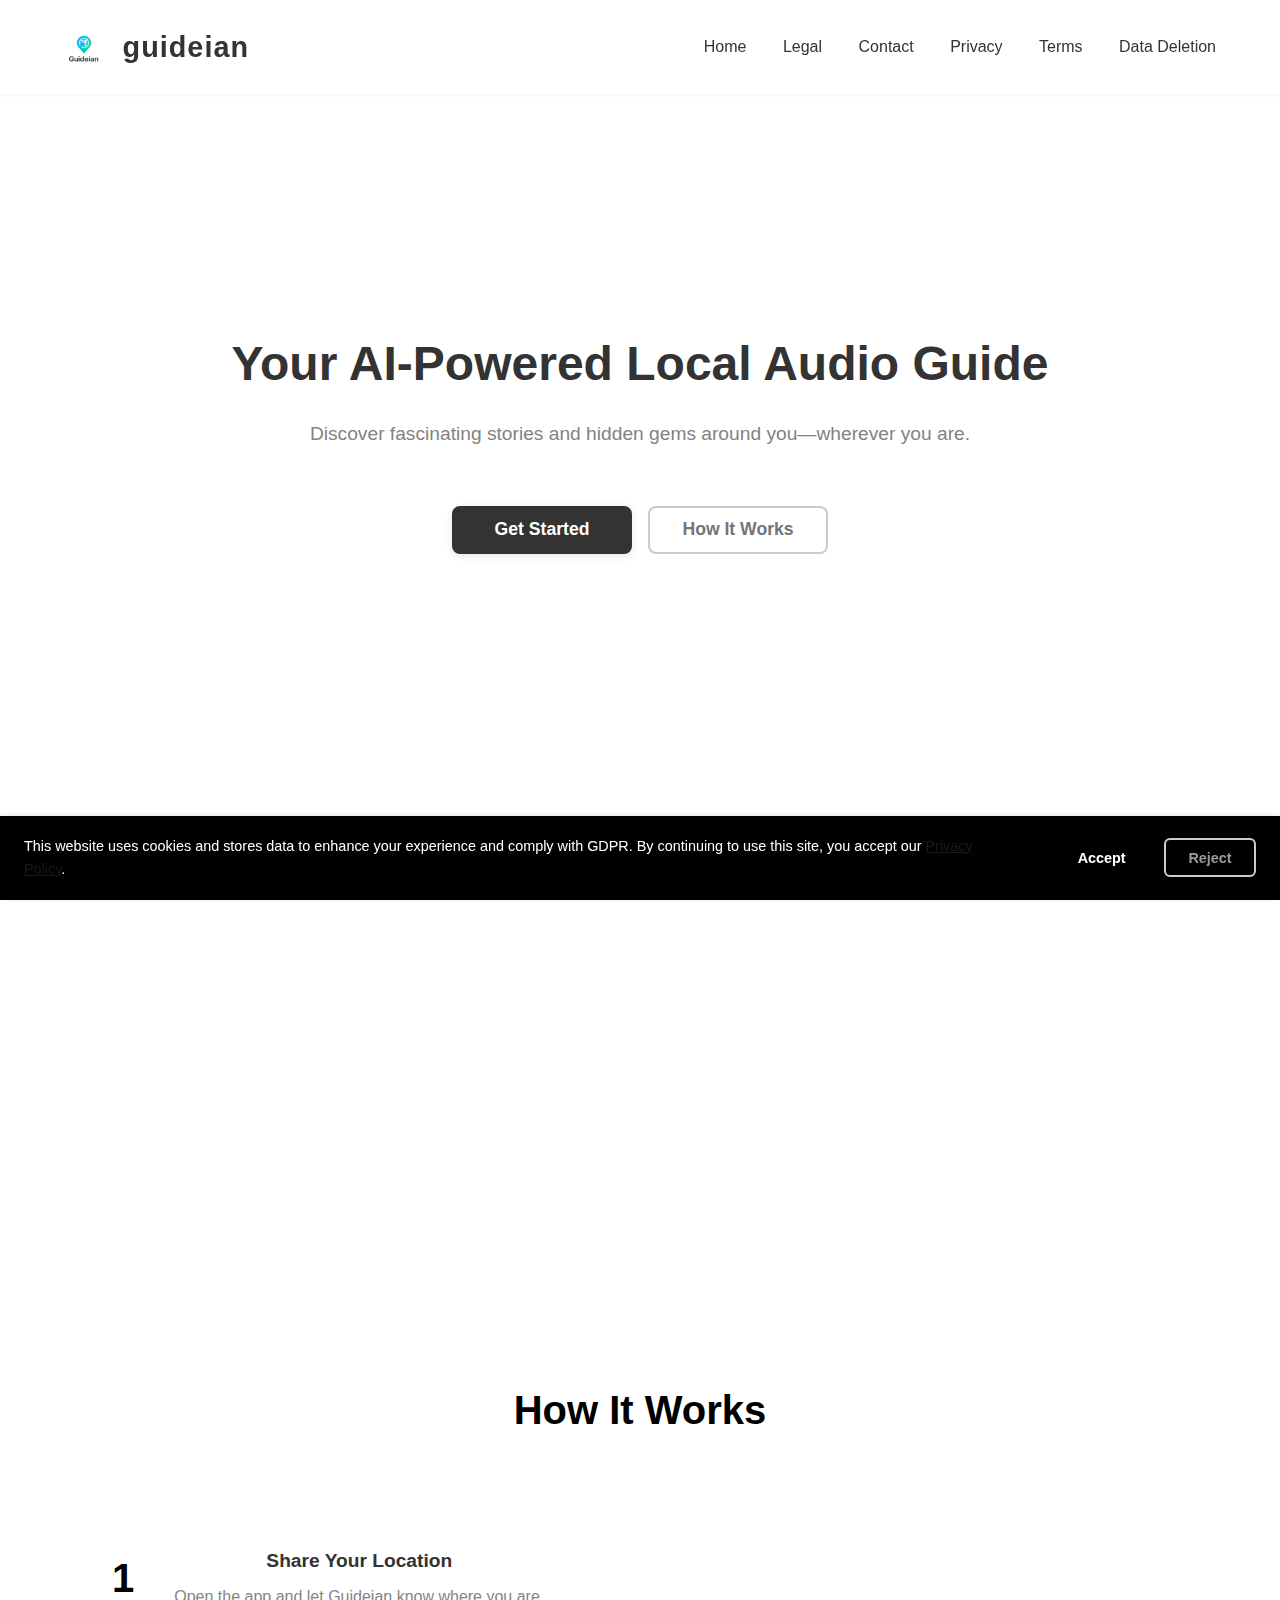
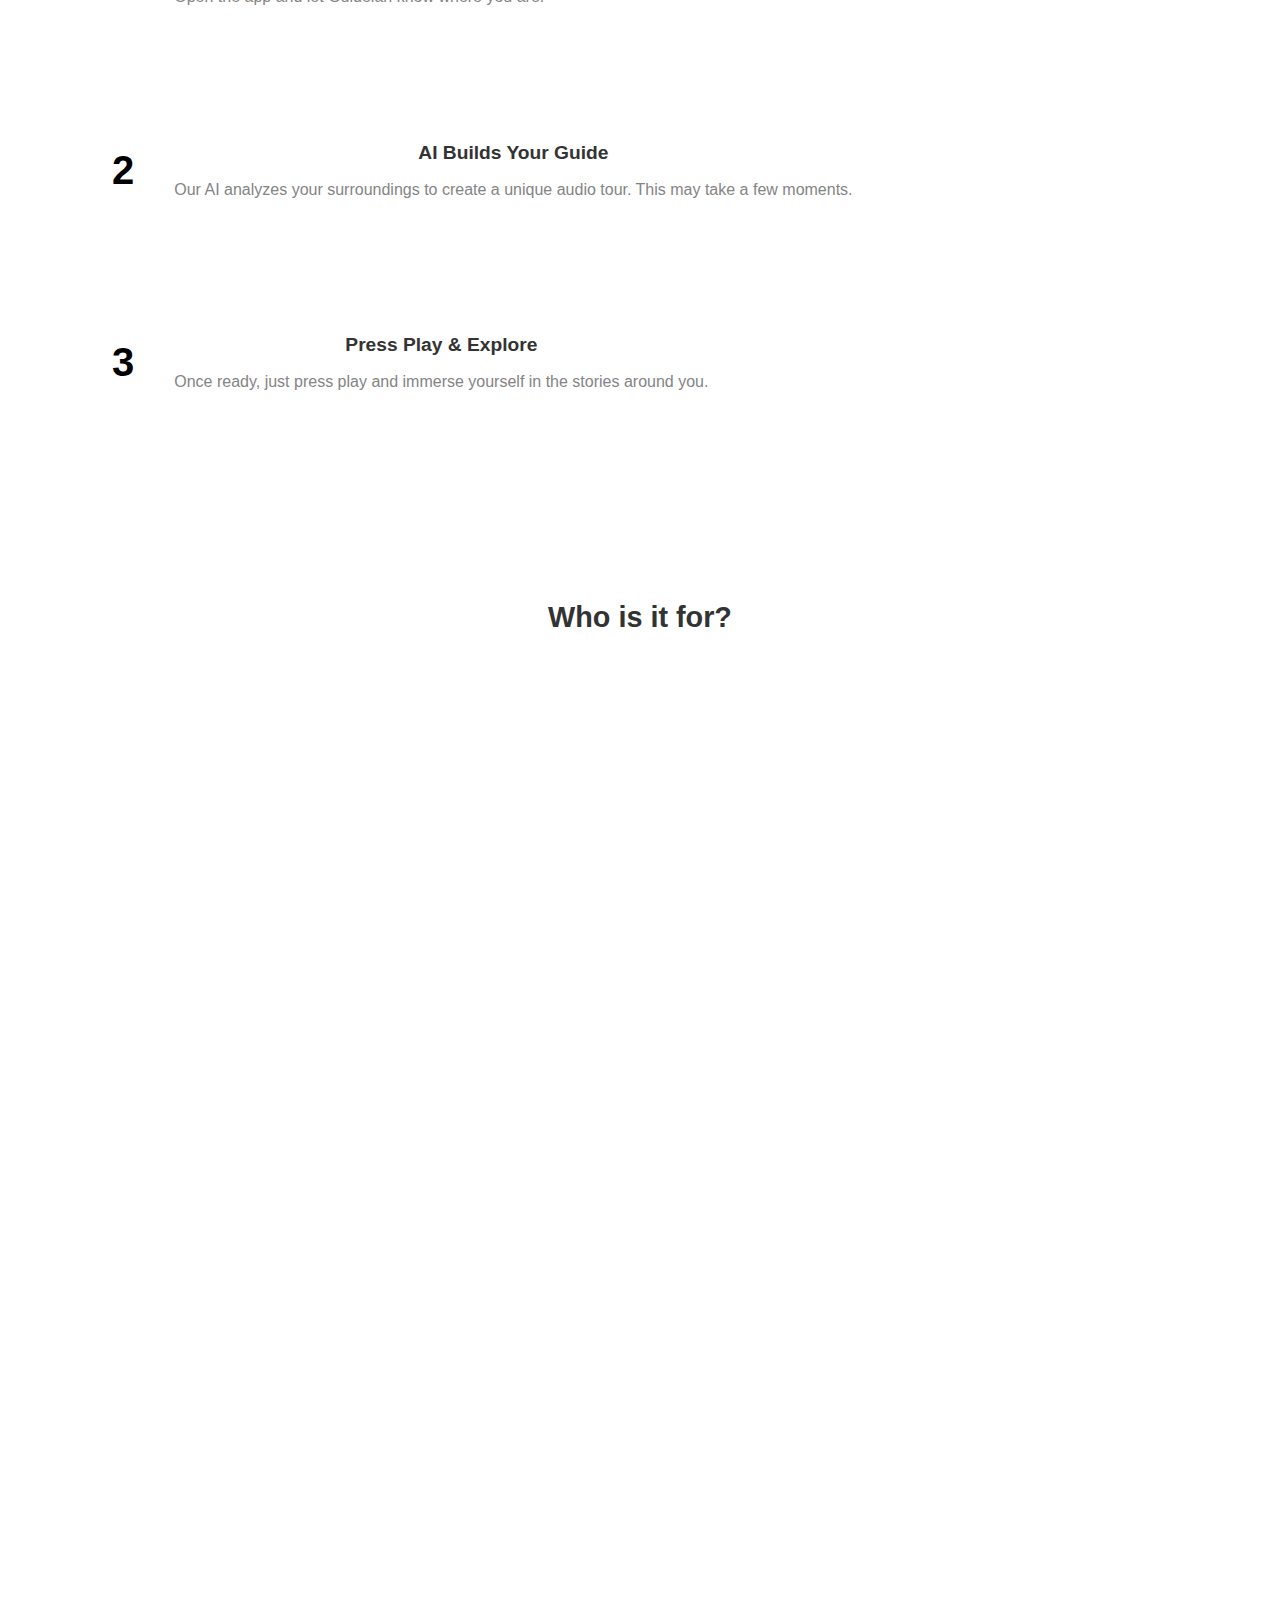
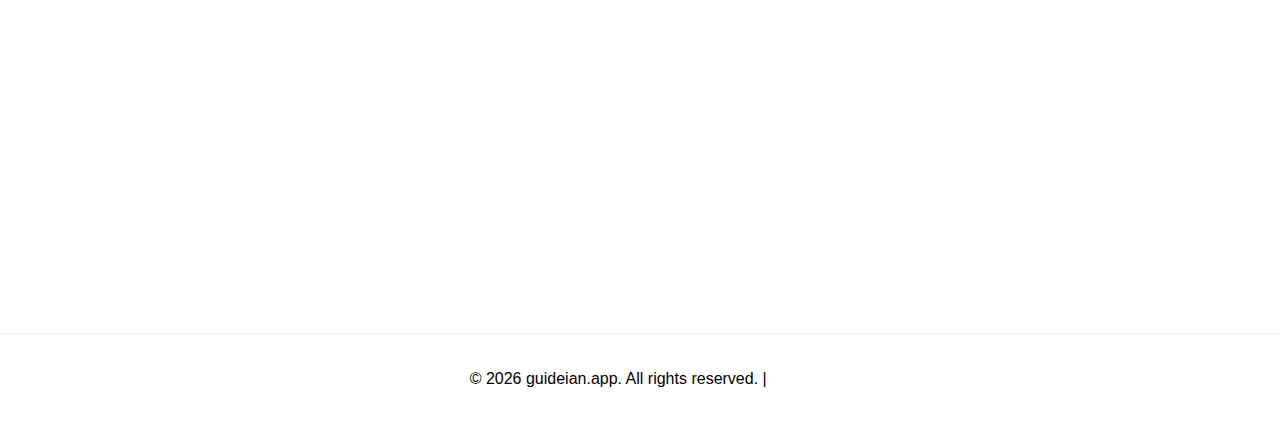
<file: index.html>
<!DOCTYPE html>
<html lang="en">
<head>
    <meta charset="UTF-8">
    <meta name="viewport" content="width=device-width, initial-scale=1.0">
    <meta name="description" content="guideian.app leverages AI to transform geospatial data into actionable impact for science, business, and society.">
    <title>Guideian - Unlocking Spatial Intelligence</title>
    
    <!-- Security Headers -->
    <meta http-equiv="Content-Security-Policy" content="default-src 'self'; script-src 'self' 'unsafe-inline' https://fonts.googleapis.com; style-src 'self' 'unsafe-inline' https://fonts.googleapis.com; font-src 'self' https://fonts.gstatic.com; img-src 'self' https: data:;">
    <meta http-equiv="X-Frame-Options" content="DENY">
    <meta http-equiv="X-Content-Type-Options" content="nosniff">
    <meta http-equiv="Referrer-Policy" content="strict-origin-when-cross-origin">
    <meta name="csrf-token" content="">
    
    <!-- Open Graph Tags -->
    <meta property="og:title" content="Guideian - Unlocking Spatial Intelligence">
    <meta property="og:description" content="guideian.app leverages AI to transform geospatial data into actionable impact for science, business, and society.">
    <meta property="og:image" content="https://guideian.app/img/logo.png">
    <meta property="og:url" content="https://guideian.app">
    
    <!-- Styles and Fonts -->
    <link rel="stylesheet" href="styles.css">
    <link rel="preconnect" href="https://fonts.googleapis.com">
    <link rel="preconnect" href="https://fonts.gstatic.com" crossorigin>
    <link href="https://fonts.googleapis.com/css2?family=Inter:wght@300;400;600&display=swap" rel="stylesheet">
</head>
<body>
    <div id="main-nav"></div>

    <main>
        <section class="hero">
            <h1>Your AI-Powered Local Audio Guide</h1>
            <p class="subtitle">Discover fascinating stories and hidden gems around you—wherever you are.</p>
            <div class="cta-container">
                <button class="cta-primary">Get Started</button>
                <button class="cta-secondary">How It Works</button>
            </div>
        </section>

        <section class="features">
            <div class="feature-card">
                <div class="feature-icon">🎧</div>
                <h3>Personalized Exploration</h3>
                <p>Let AI craft a unique audio guide tailored to your location and interests, revealing surprising facts and stories you never knew.</p>
            </div>
            <div class="feature-card">
                <div class="feature-icon">🗺️</div>
                <h3>Hidden Stories Unlocked</h3>
                <p>Uncover local legends, history, and curiosities—beyond the typical tourist spots—right in your neighborhood or while traveling.</p>
            </div>
            <div class="feature-card">
                <div class="feature-icon">🎯</div>
                <h3>Instant, Hands-Free Audio</h3>
                <p>Just press play and listen. No reading, no planning—just immersive, on-the-go discovery powered by cutting-edge AI.</p>
            </div>
        </section>

        <section class="how-it-works">
            <h2>How It Works</h2>
            <div class="step">
                <div class="step-number">1</div>
                <div class="step-content">
                    <h3>Share Your Location</h3>
                    <p>Open the app and let Guideian know where you are.</p>
                </div>
            </div>
            <div class="step">
                <div class="step-number">2</div>
                <div class="step-content">
                    <h3>AI Builds Your Guide</h3>
                    <p>Our AI analyzes your surroundings to create a unique audio tour. This may take a few moments.</p>
                </div>
            </div>
            <div class="step">
                <div class="step-number">3</div>
                <div class="step-content">
                    <h3>Press Play & Explore</h3>
                    <p>Once ready, just press play and immerse yourself in the stories around you.</p>
                </div>
            </div>
        </section>

        <section class="who-is-it-for">
            <h2>Who is it for?</h2>
            <div class="feature-card">
                <div class="feature-icon">✈️</div>
                <h3>For the Adventurous Traveler</h3>
                <p>Ditch the generic tours. Get a personalized audio guide that takes you off the beaten path.</p>
            </div>
            <div class="feature-card">
                <div class="feature-icon">🏡</div>
                <h3>For the Curious Local</h3>
                <p>See your hometown in a new light. Uncover the stories behind the buildings you pass every day, with information from public sources like Wikipedia.</p>
            </div>
            <div class="feature-card">
                <div class="feature-icon">🧠</div>
                <h3>For the Lifelong Learner</h3>
                <p>Turn any walk or drive into a learning opportunity and feed your curiosity.</p>
            </div>
            <div class="feature-card">
                <div class="feature-icon">🚗</div>
                <h3>For the Daily Commuter</h3>
                <p>Make your daily drive or ride more interesting. Discover historical facts and points of interest you never knew were just around the corner.</p>
            </div>
        </section>

        <section class="about" id="about">
            <h2>Beyond the Coordinates</h2>
            <p>We're building the future of spatial intelligence, where every data point tells a story and every location holds a secret waiting to be discovered.</p>
        </section>

        <section class="contact" id="contact">
            <!-- Contact section removed as per request -->
        </section>
    </main>

    <div id="main-footer"></div>
    <script src="script.js"></script>
    <script>
      fetch('nav.html')
        .then(response => response.text())
        .then(data => { document.getElementById('main-nav').outerHTML = data; });
      fetch('footer.html')
        .then(response => response.text())
        .then(data => {
          document.getElementById('main-footer').outerHTML = data;
          var yearSpan = document.getElementById('footer-year');
          if (yearSpan) yearSpan.textContent = new Date().getFullYear();
        });
    </script>
</body>
</html>
</file>
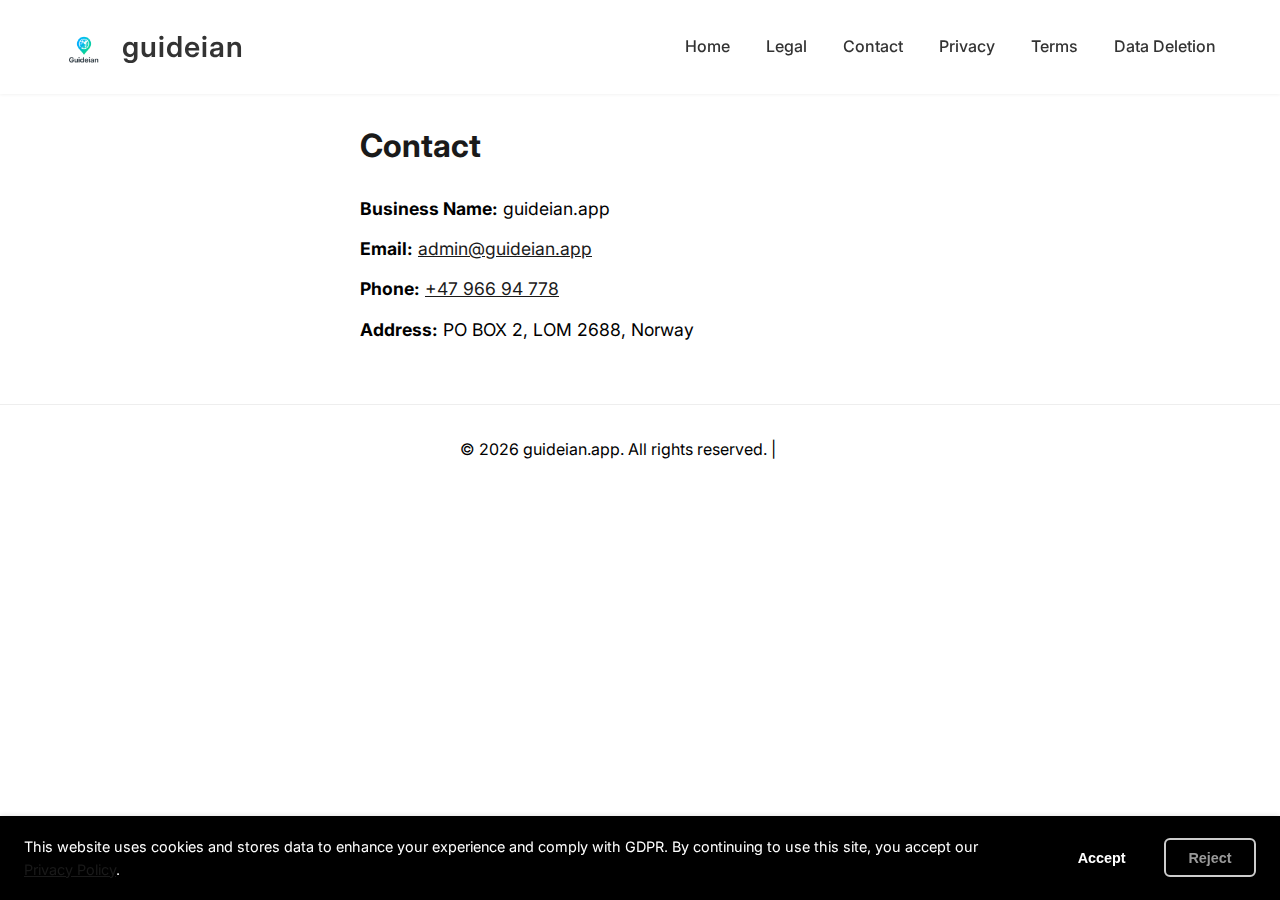
<file: contact.html>
<!DOCTYPE html>
<html lang="en">
<head>
    <meta charset="UTF-8">
    <meta name="viewport" content="width=device-width, initial-scale=1.0">
    <meta name="description" content="Contact guideian.app for support, questions, or business inquiries. Find our email, phone, and address here.">
    <title>Contact - guideian.app</title>
    <link rel="stylesheet" href="styles.css">
    <link rel="preconnect" href="https://fonts.googleapis.com">
    <link rel="preconnect" href="https://fonts.gstatic.com" crossorigin>
    <link href="https://fonts.googleapis.com/css2?family=Inter:wght@300;400;600&display=swap" rel="stylesheet">
    <style>
        .contact-content {
            max-width: 600px;
            margin: 120px auto 60px;
            padding: 0 20px;
        }
        .contact-section {
            margin-bottom: 32px;
        }
        .contact-section h1 {
            color: var(--secondary-color);
            margin-bottom: 24px;
            font-size: 2rem;
        }
        .contact-details p {
            margin-bottom: 12px;
            font-size: 1.1rem;
        }
        .contact-details a {
            color: var(--secondary-color);
            text-decoration: underline;
        }
    </style>
</head>
<body>
    <div id="main-nav"></div>
    <main>
        <div class="contact-content">
            <div class="contact-section">
                <h1>Contact</h1>
                <div class="contact-details">
                    <p><strong>Business Name:</strong> guideian.app</p>
                    <p><strong>Email:</strong> <a href="mailto:admin@guideian.app">admin@guideian.app</a></p>
                    <p><strong>Phone:</strong> <a href="tel:+4796694778">+47 966 94 778</a></p>
                    <p><strong>Address:</strong> PO BOX 2, LOM 2688, Norway</p>
                </div>
            </div>
        </div>
    </main>
    <div id="main-footer"></div>
    <script src="script.js"></script>
</body>
</html>
</file>
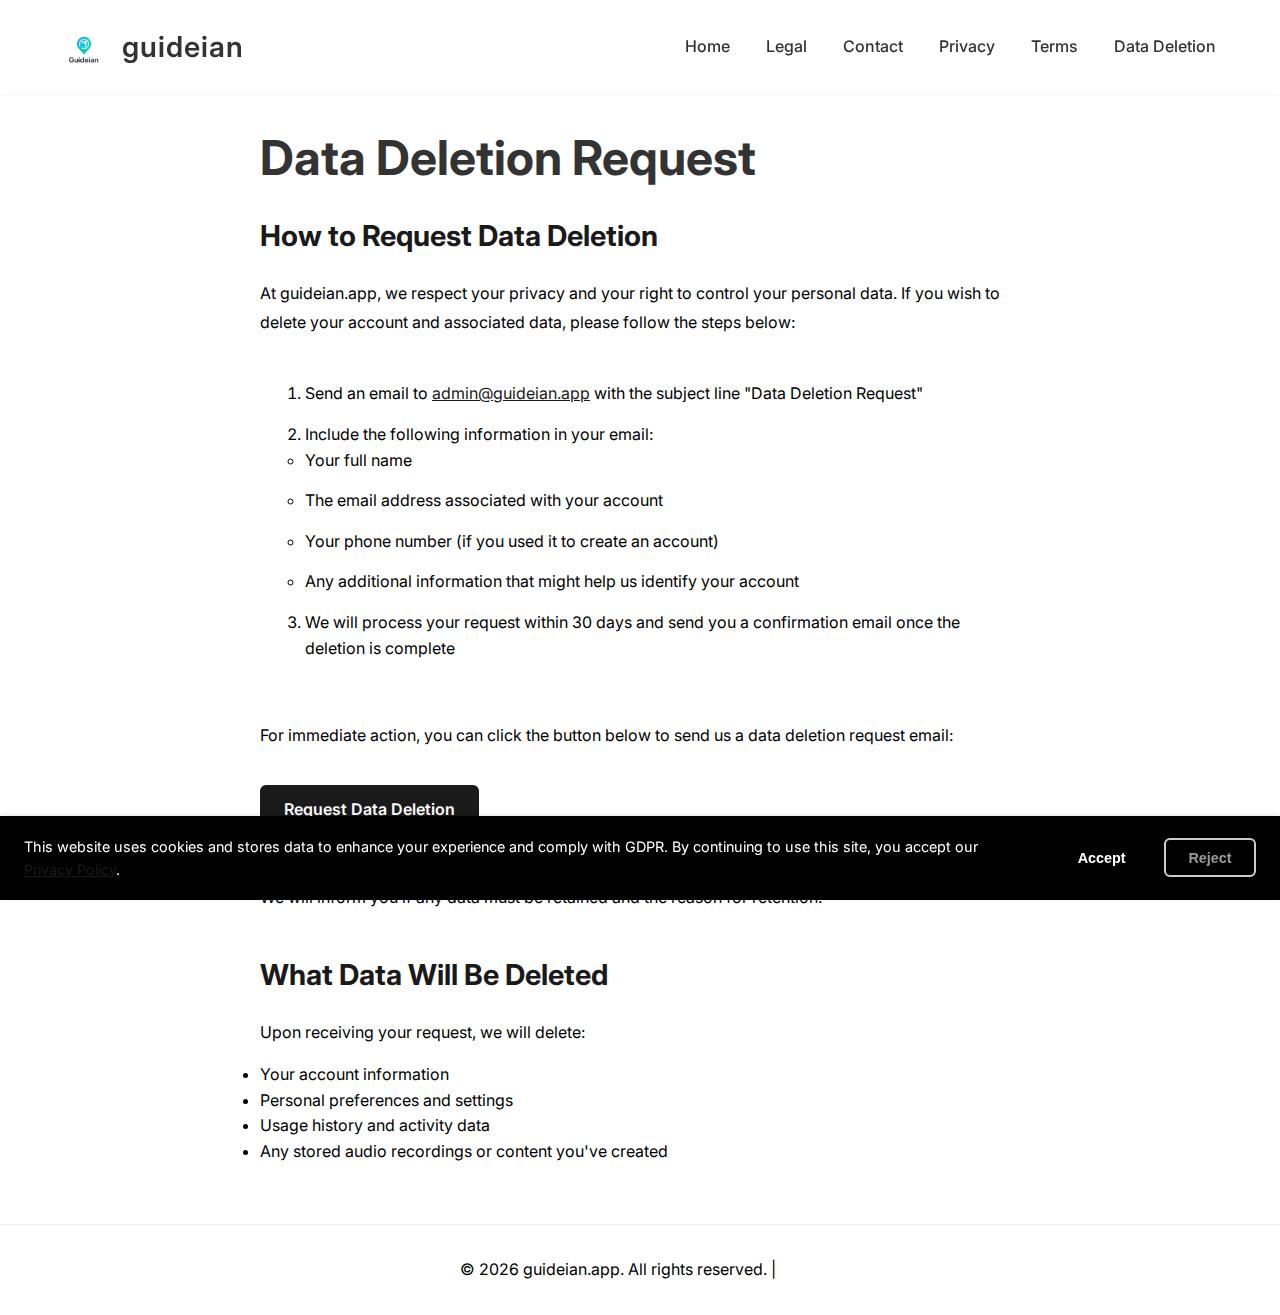
<file: data-deletion.html>
<!DOCTYPE html>
<html lang="en">
<head>
    <meta charset="UTF-8">
    <meta name="viewport" content="width=device-width, initial-scale=1.0">
    <meta name="description" content="Data deletion instructions for guideian.app - Learn how to request deletion of your personal data.">
    <title>Data Deletion - Guideian</title>
    <link rel="stylesheet" href="styles.css">
    <link rel="preconnect" href="https://fonts.googleapis.com">
    <link rel="preconnect" href="https://fonts.gstatic.com" crossorigin>
    <link href="https://fonts.googleapis.com/css2?family=Inter:wght@300;400;600&display=swap" rel="stylesheet">
    <style>
        .about-content {
            max-width: 800px;
            margin: 120px auto 60px;
            padding: 0 20px;
        }
        .about-section {
            margin-bottom: 40px;
        }
        .about-section h2 {
            color: var(--secondary-color);
            margin-bottom: 20px;
            font-size: 1.8rem;
        }
        .about-section p {
            margin-bottom: 15px;
            line-height: 1.8;
        }
        .deletion-steps {
            background: rgba(255,255,255,0.05);
            padding: 25px;
            border-radius: 8px;
            margin: 20px 0;
        }
        .deletion-steps ol {
            margin-left: 20px;
        }
        .deletion-steps li {
            margin-bottom: 15px;
            line-height: 1.6;
        }
        .email-button {
            display: inline-block;
            background-color: var(--secondary-color);
            color: var(--background-color);
            padding: 12px 24px;
            border-radius: 6px;
            text-decoration: none;
            font-weight: 600;
            margin: 20px 0;
            transition: opacity 0.2s;
        }
        .email-button:hover {
            opacity: 0.9;
        }
    </style>
</head>
<body>
    <div id="main-nav"></div>
    <main>
        <div class="about-content">
            <h1>Data Deletion Request</h1>
            <div class="about-section">
                <h2>How to Request Data Deletion</h2>
                <p>At guideian.app, we respect your privacy and your right to control your personal data. If you wish to delete your account and associated data, please follow the steps below:</p>
                
                <div class="deletion-steps">
                    <ol>
                        <li>Send an email to <a href="mailto:admin@guideian.app" style="color:var(--secondary-color);">admin@guideian.app</a> with the subject line "Data Deletion Request"</li>
                        <li>Include the following information in your email:
                            <ul>
                                <li>Your full name</li>
                                <li>The email address associated with your account</li>
                                <li>Your phone number (if you used it to create an account)</li>
                                <li>Any additional information that might help us identify your account</li>
                            </ul>
                        </li>
                        <li>We will process your request within 30 days and send you a confirmation email once the deletion is complete</li>
                    </ol>
                </div>

                <p>For immediate action, you can click the button below to send us a data deletion request email:</p>
                <a href="mailto:admin@guideian.app?subject=Data%20Deletion%20Request" class="email-button">Request Data Deletion</a>

                <p>Please note that some information may be retained for legal or business purposes as required by law. We will inform you if any data must be retained and the reason for retention.</p>
            </div>

            <div class="about-section">
                <h2>What Data Will Be Deleted</h2>
                <p>Upon receiving your request, we will delete:</p>
                <ul>
                    <li>Your account information</li>
                    <li>Personal preferences and settings</li>
                    <li>Usage history and activity data</li>
                    <li>Any stored audio recordings or content you've created</li>
                </ul>
            </div>
        </div>
    </main>
    <div id="main-footer"></div>
    <script src="script.js"></script>
    <script>
      fetch('nav.html')
        .then(response => response.text())
        .then(data => { document.getElementById('main-nav').outerHTML = data; });
      fetch('footer.html')
        .then(response => response.text())
        .then(data => {
          document.getElementById('main-footer').outerHTML = data;
          var yearSpan = document.getElementById('footer-year');
          if (yearSpan) yearSpan.textContent = new Date().getFullYear();
        });
    </script>
</body>
</html>
</file>
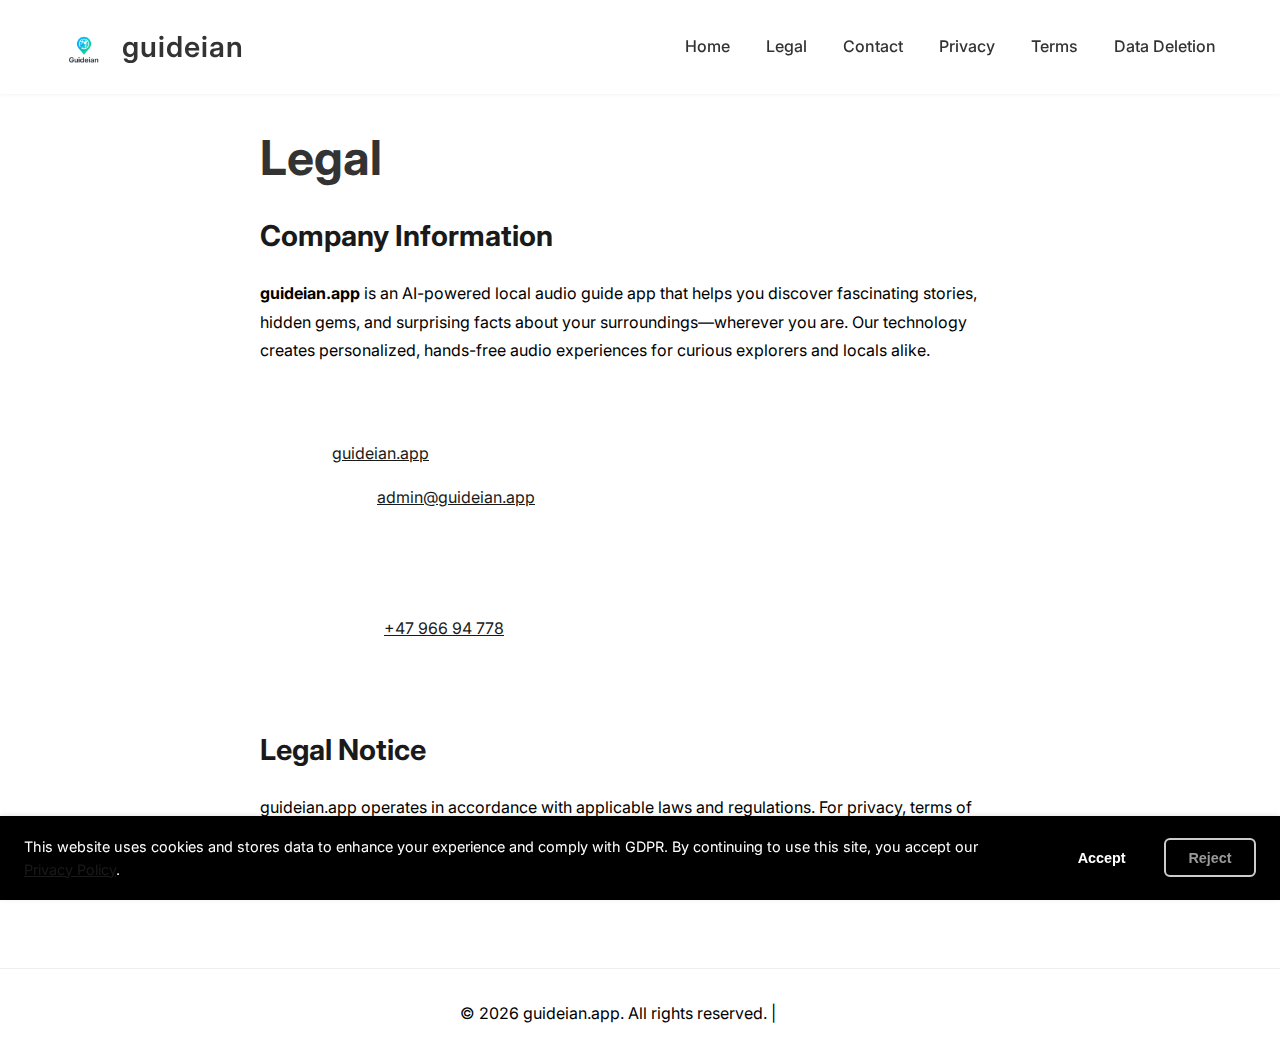
<file: legal.html>
<!DOCTYPE html>
<html lang="en">
<head>
    <meta charset="UTF-8">
    <meta name="viewport" content="width=device-width, initial-scale=1.0">
    <meta name="description" content="guideian.app leverages AI to transform geospatial data into actionable impact for science, business, and society.">
    <title>Legal - Guideian</title>
    <link rel="stylesheet" href="styles.css">
    <link rel="preconnect" href="https://fonts.googleapis.com">
    <link rel="preconnect" href="https://fonts.gstatic.com" crossorigin>
    <link href="https://fonts.googleapis.com/css2?family=Inter:wght@300;400;600&display=swap" rel="stylesheet">
    <style>
        .about-content {
            max-width: 800px;
            margin: 120px auto 60px;
            padding: 0 20px;
        }
        .about-section {
            margin-bottom: 40px;
        }
        .about-section h2 {
            color: var(--secondary-color);
            margin-bottom: 20px;
            font-size: 1.8rem;
        }
        .about-section p {
            margin-bottom: 15px;
            line-height: 1.8;
        }
        .legal-details {
            font-size: 1rem;
            color: rgba(255,255,255,0.8);
            margin-top: 30px;
        }
    </style>
</head>
<body>
    <div id="main-nav"></div>
    <main>
        <div class="about-content">
            <h1>Legal</h1>
            <div class="about-section">
                <h2>Company Information</h2>
                <p><strong>guideian.app</strong> is an AI-powered local audio guide app that helps you discover fascinating stories, hidden gems, and surprising facts about your surroundings—wherever you are. Our technology creates personalized, hands-free audio experiences for curious explorers and locals alike.</p>
                <div class="legal-details">
                    <p><strong>Legal Business Name:</strong> Torma Dev</p>
                    <p><strong>Website:</strong> <a href="https://guideian.app" style="color:var(--secondary-color);">guideian.app</a></p>
                    <p><strong>Contact Email:</strong> <a href="mailto:admin@guideian.app" style="color:var(--secondary-color);">admin@guideian.app</a></p>
                    <p><strong>Registered Address:</strong> PO BOX 2, LOM 2688, Norway</p>
                    <p><strong>Business Registration Number:</strong> 830 603 972</p>
                    <p><strong>Phone Number:</strong> <a href="tel:+4796694778" style="color:var(--secondary-color);">+47 966 94 778</a></p>
                    <p><strong>Responsible Person:</strong>Michal Torma</p>
                </div>
            </div>
            <div class="about-section">
                <h2>Legal Notice</h2>
                <p>guideian.app operates in accordance with applicable laws and regulations. For privacy, terms of service, and data usage, please refer to the respective pages linked in the navigation menu and footer. This legal notice applies specifically to the guideian.app local audio guide application and related services.</p>
            </div>
        </div>
    </main>
    <div id="main-footer"></div>
    <script src="script.js"></script>
    <script>
      fetch('nav.html')
        .then(response => response.text())
        .then(data => { document.getElementById('main-nav').outerHTML = data; });
      fetch('footer.html')
        .then(response => response.text())
        .then(data => {
          document.getElementById('main-footer').outerHTML = data;
          var yearSpan = document.getElementById('footer-year');
          if (yearSpan) yearSpan.textContent = new Date().getFullYear();
        });
    </script>
</body>
</html>
</file>
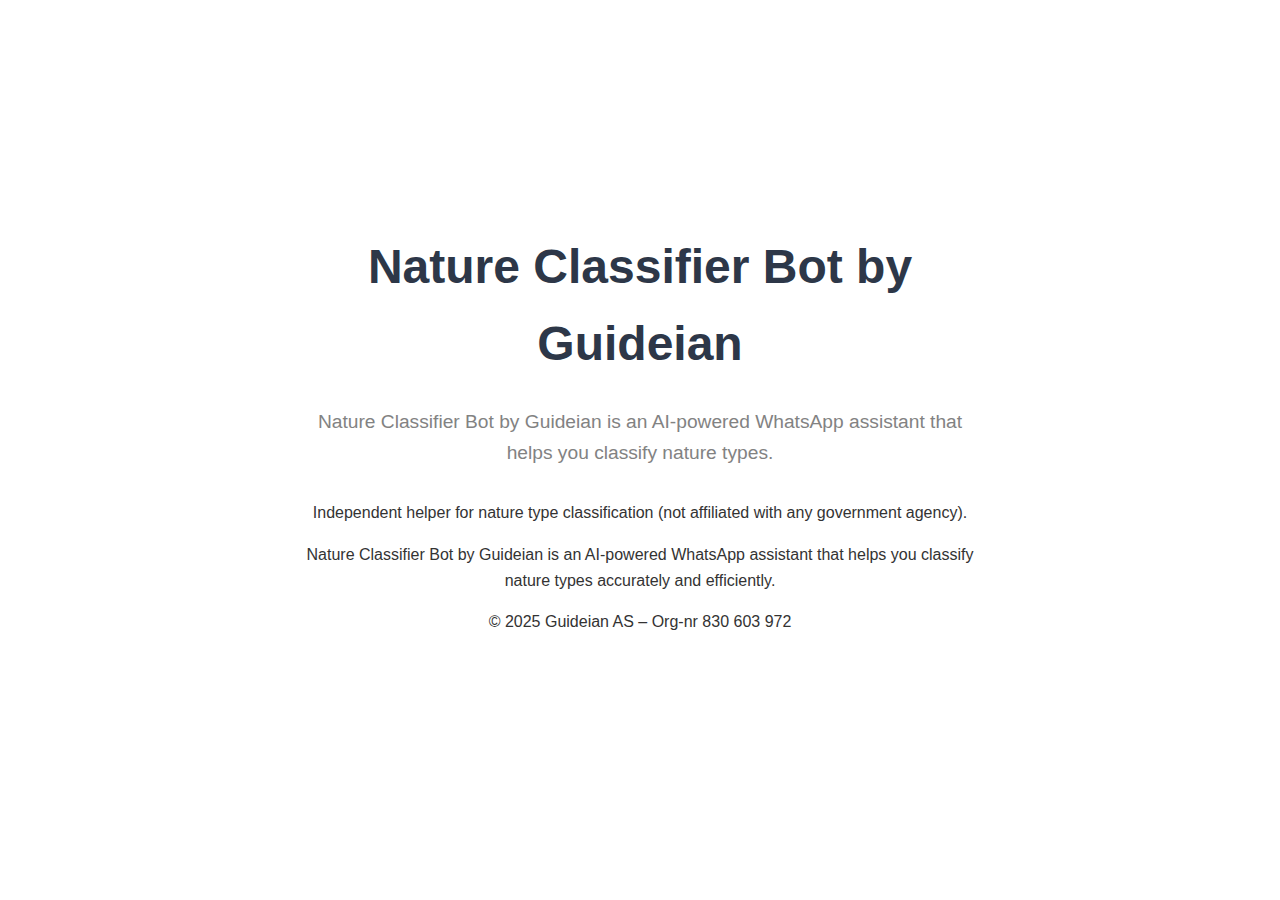
<file: nature-classifier-bot-static.html>
<!doctype html>
<html lang="no">
<head>
    <meta charset="UTF-8">
    <meta name="viewport" content="width=device-width, initial-scale=1.0">
    <meta name="description" content="Nature Classifier Bot by Guideian - Your AI-powered WhatsApp assistant for accurate nature type classification.">
    <title>Nature Classifier Bot by Guideian</title>
    <meta property="og:title" content="Nature Classifier Bot by Guideian">
    <meta property="og:description" content="Your AI-powered WhatsApp assistant for accurate nature type classification. Snap a photo, get instant classification help.">
    <meta property="og:image" content="https://guideian.app/img/nature-classifier-bot.png">
    <meta property="og:url" content="https://guideian.app/nature-classifier-bot.html">
    <meta property="og:type" content="website">
    <meta property="fb:app_id" content="677854034650773">
    <link rel="stylesheet" href="styles.css">
    <link rel="preconnect" href="https://fonts.googleapis.com">
    <link rel="preconnect" href="https://fonts.gstatic.com" crossorigin>
    <link href="https://fonts.googleapis.com/css2?family=Inter:wght@300;400;600&display=swap" rel="stylesheet">
    <style>
        body {
            font-family: -apple-system, BlinkMacSystemFont, "Segoe UI", Roboto, Helvetica, Arial, sans-serif;
            line-height: 1.6;
            max-width: 800px;
            margin: 40px auto;
            padding: 0 20px;
            color: #333;
        }
        h1 {
            color: #2D3748;
            margin-bottom: 1.5rem;
        }
        p {
            margin-bottom: 1rem;
        }
    </style>
</head>
<body>
    <div id="main-nav"></div>

    <main>
        <section class="hero naturlens-hero">
            <h1>Nature Classifier Bot by Guideian</h1>
            <p class="subtitle">Nature Classifier Bot by Guideian is an AI-powered WhatsApp assistant that helps you classify nature types.</p>
            <p>Independent helper for nature type classification (not affiliated with any government agency).</p>
            <p>Nature Classifier Bot by Guideian is an AI-powered WhatsApp assistant that helps you classify nature types accurately and efficiently.</p>
            <p>© 2025 Guideian AS – Org-nr 830 603 972</p>
        </section>
    </main>
</body>
</html>
</file>
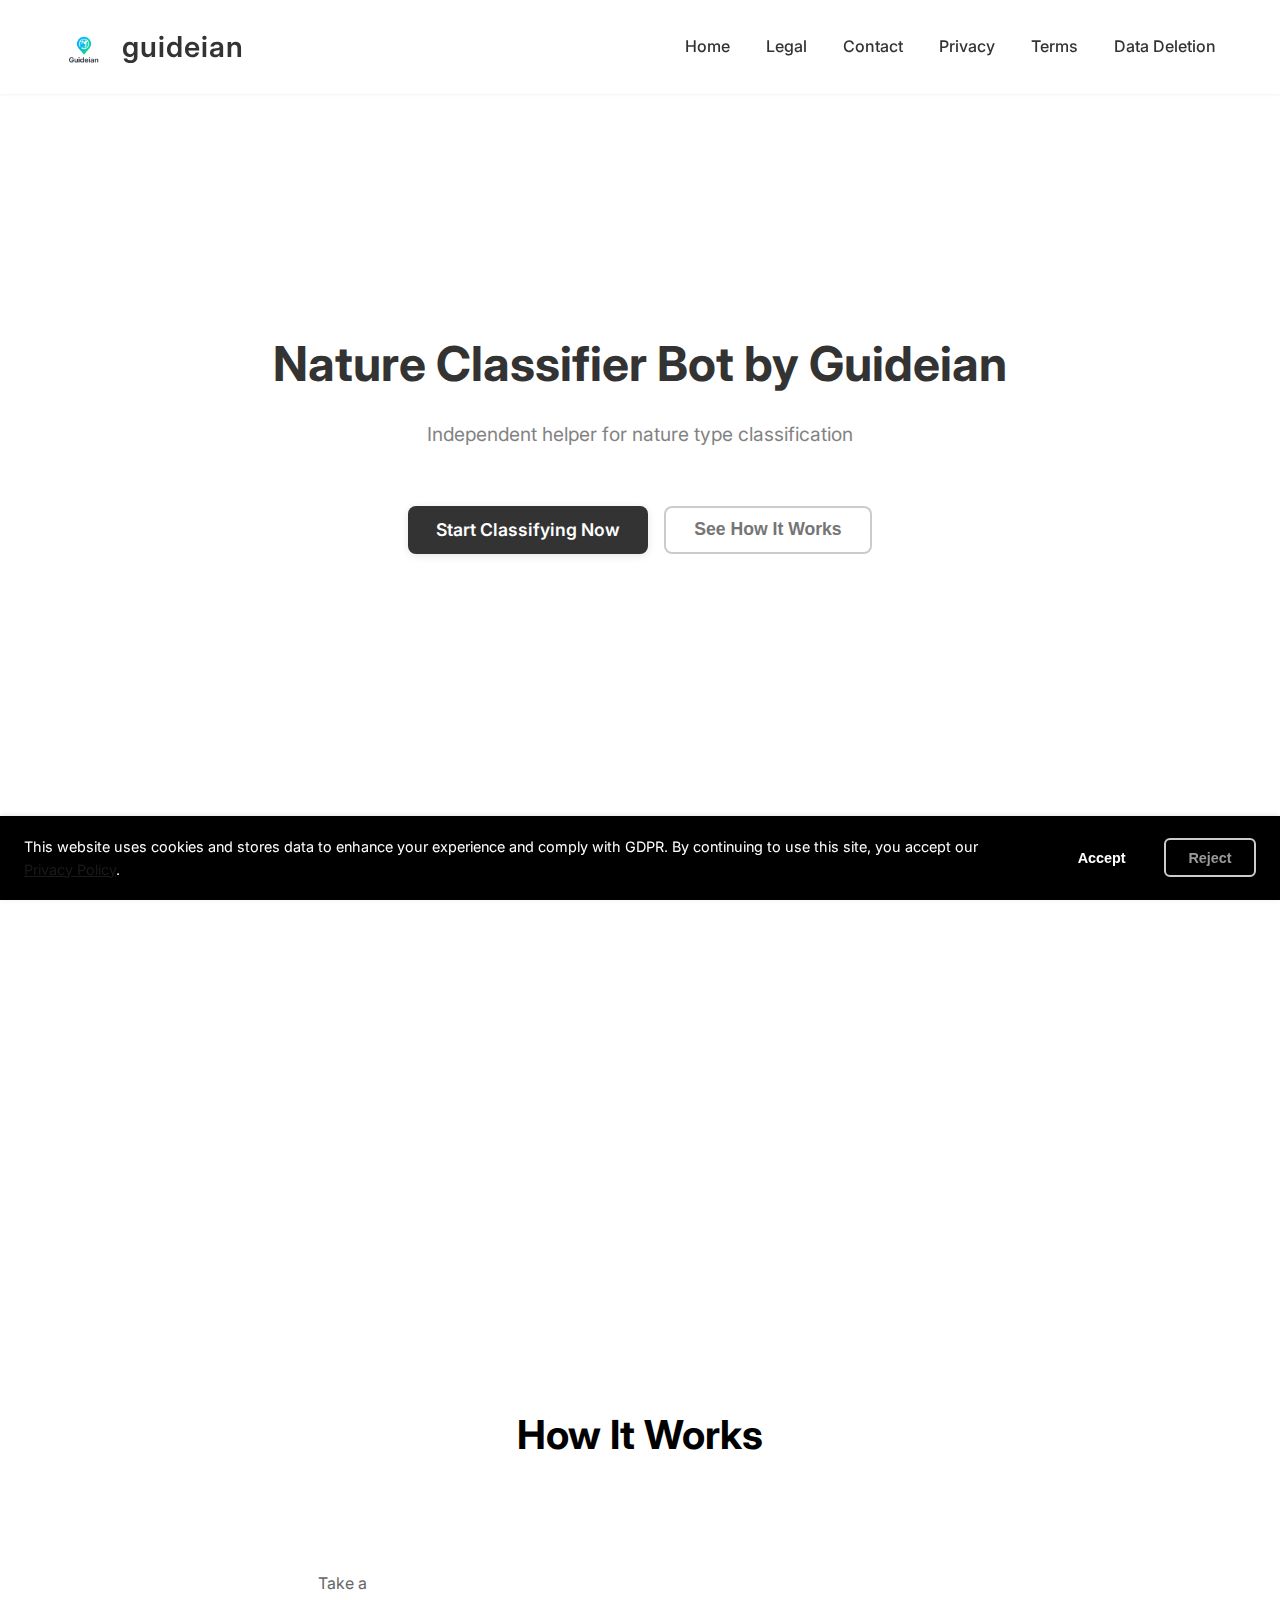
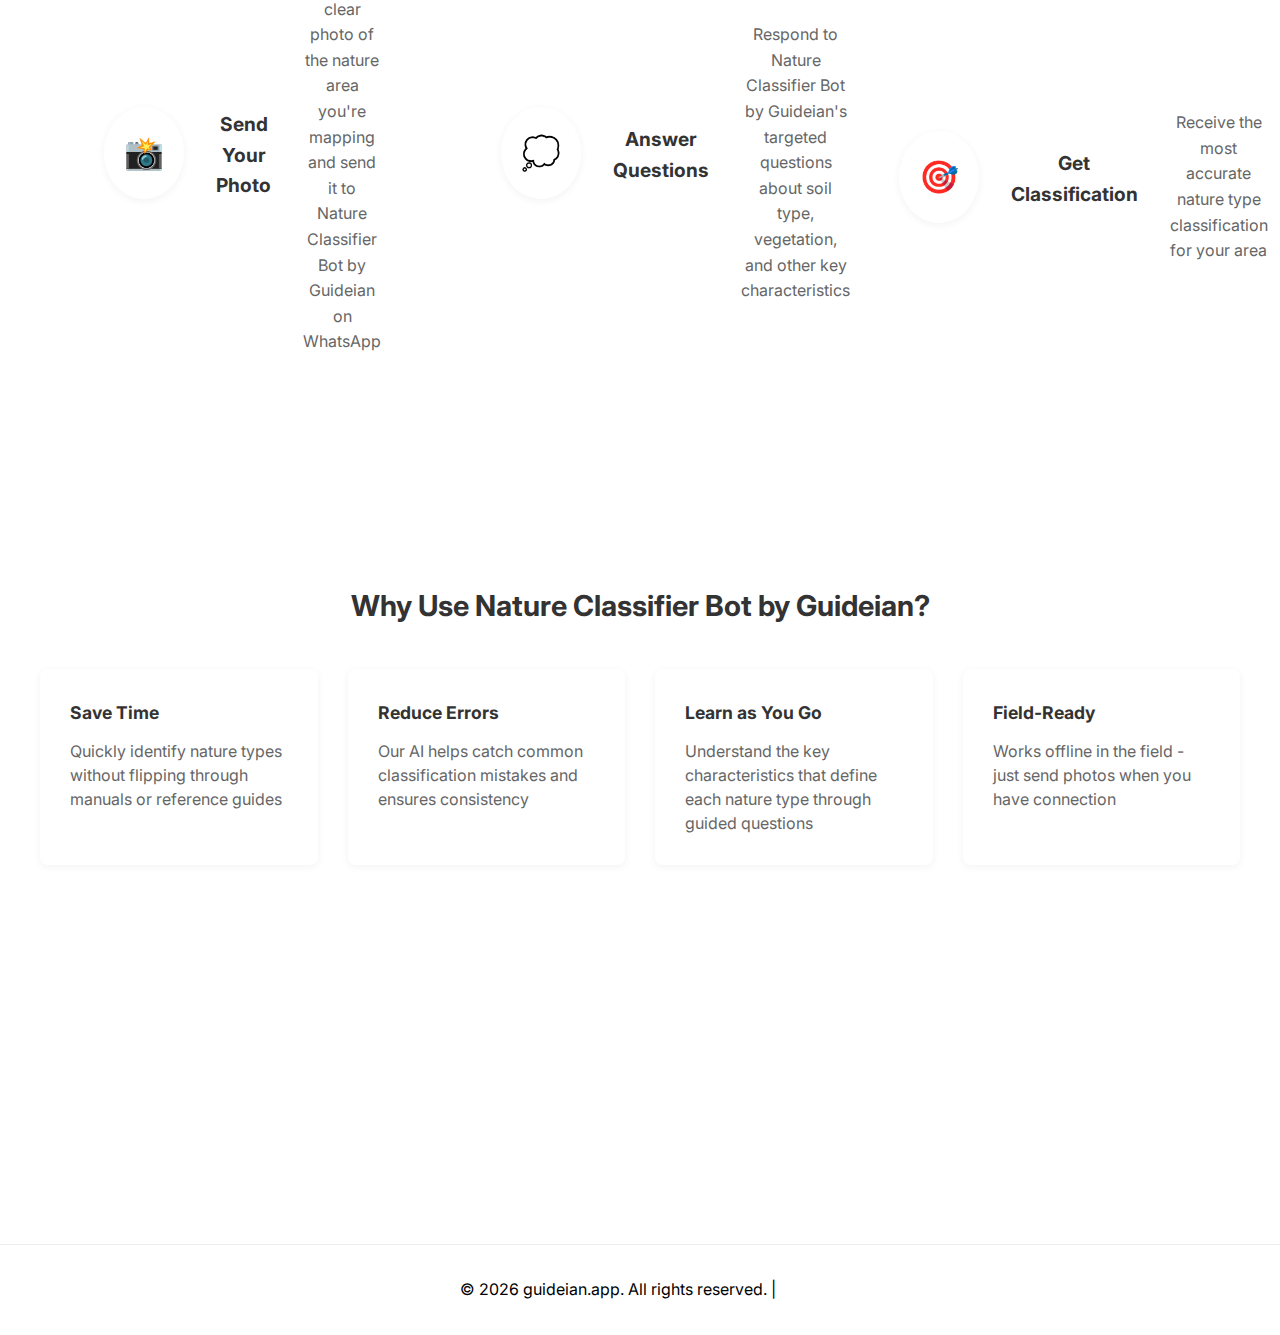
<file: nature-classifier-bot.html>
<!DOCTYPE html>
<html lang="no">
<head>
    <meta charset="UTF-8">
    <!-- Open Graph / Facebook -->
    <meta property="og:type" content="website">
    <meta property="fb:app_id" content="677854034650773">
    <meta property="og:url" content="https://guideian.app/nature-classifier-bot.html">
    <meta property="og:title" content="Nature Classifier Bot by Guideian">
    <meta property="og:description" content="Your AI-powered WhatsApp assistant for accurate nature type classification. Snap a photo, get instant classification help.">
    <meta property="og:image" content="https://guideian.app/img/nature-classifier-bot.png">
    
    <meta name="viewport" content="width=device-width, initial-scale=1.0">
    <meta name="description" content="Nature Classifier Bot by Guideian - Your AI-powered WhatsApp assistant for accurate nature type classification.">
    <title>Nature Classifier Bot by Guideian</title>
    
    <link rel="stylesheet" href="styles.css">
    <link rel="preconnect" href="https://fonts.googleapis.com">
    <link rel="preconnect" href="https://fonts.gstatic.com" crossorigin>
    <link href="https://fonts.googleapis.com/css2?family=Inter:wght@300;400;600&display=swap" rel="stylesheet">
</head>
<body>
    <div id="main-nav"></div>

    <main>
        <section class="hero naturlens-hero">
            <h1>Nature Classifier Bot by Guideian</h1>
            <p class="subtitle">Independent helper for nature type classification</p>
            <div class="cta-container">
                <a href="https://wa.me/+4756994027" class="cta-primary">Start Classifying Now</a>
                <button class="cta-secondary">See How It Works</button>
            </div>
        </section>

        <section class="features">
            <div class="feature-card">
                <div class="feature-icon">📸</div>
                <h3>Snap & Send</h3>
                <p>Simply take a photo of the nature area you're mapping and send it to Nature Classifier Bot by Guideian. Our AI will analyze the key characteristics of the landscape.</p>
            </div>
            <div class="feature-card">
                <div class="feature-icon">💭</div>
                <h3>Smart Questions</h3>
                <p>Nature Classifier Bot by Guideian will ask you targeted questions about the area, helping to narrow down the exact nature type with precision.</p>
            </div>
            <div class="feature-card">
                <div class="feature-icon">🎯</div>
                <h3>Accurate Classification</h3>
                <p>Get precise nature type recommendations based on both visual analysis and your expert knowledge of the area.</p>
            </div>
        </section>

        <section class="how-it-works">
            <h2>How It Works</h2>
            <div class="steps">
                <div class="step">
                    <div class="step-icon">📸</div>
                    <h3>Send Your Photo</h3>
                    <p>Take a clear photo of the nature area you're mapping and send it to Nature Classifier Bot by Guideian on WhatsApp</p>
                </div>
                <div class="step">
                    <div class="step-icon">💭</div>
                    <h3>Answer Questions</h3>
                    <p>Respond to Nature Classifier Bot by Guideian's targeted questions about soil type, vegetation, and other key characteristics</p>
                </div>
                <div class="step">
                    <div class="step-icon">🎯</div>
                    <h3>Get Classification</h3>
                    <p>Receive the most accurate nature type classification for your area</p>
                </div>
            </div>
        </section>

        <section class="benefits">
            <h2>Why Use Nature Classifier Bot by Guideian?</h2>
            <div class="benefits-grid">
                <div class="benefit-item">
                    <h3>Save Time</h3>
                    <p>Quickly identify nature types without flipping through manuals or reference guides</p>
                </div>
                <div class="benefit-item">
                    <h3>Reduce Errors</h3>
                    <p>Our AI helps catch common classification mistakes and ensures consistency</p>
                </div>
                <div class="benefit-item">
                    <h3>Learn as You Go</h3>
                    <p>Understand the key characteristics that define each nature type through guided questions</p>
                </div>
                <div class="benefit-item">
                    <h3>Field-Ready</h3>
                    <p>Works offline in the field - just send photos when you have connection</p>
                </div>
            </div>
        </section>

        <section class="about" id="about">
            <h2>Official Guideian Product</h2>
            <p>Nature Classifier Bot by Guideian is our official WhatsApp Business solution, combining our expertise in spatial intelligence and AI to make nature classification more accurate and accessible for everyone.</p>
            <p class="ownership">© 2025 Guideian AS – Org-nr 830 603 972</p>
        </section>
    </main>

    <div id="main-footer"></div>
    <script src="script.js"></script>
    <script>
      fetch('nav.html')
        .then(response => response.text())
        .then(data => { document.getElementById('main-nav').outerHTML = data; });
      fetch('footer.html')
        .then(response => response.text())
        .then(data => {
          document.getElementById('main-footer').outerHTML = data;
          var yearSpan = document.getElementById('footer-year');
          if (yearSpan) yearSpan.textContent = new Date().getFullYear();
        });
    </script>
</body>
</html>
</file>
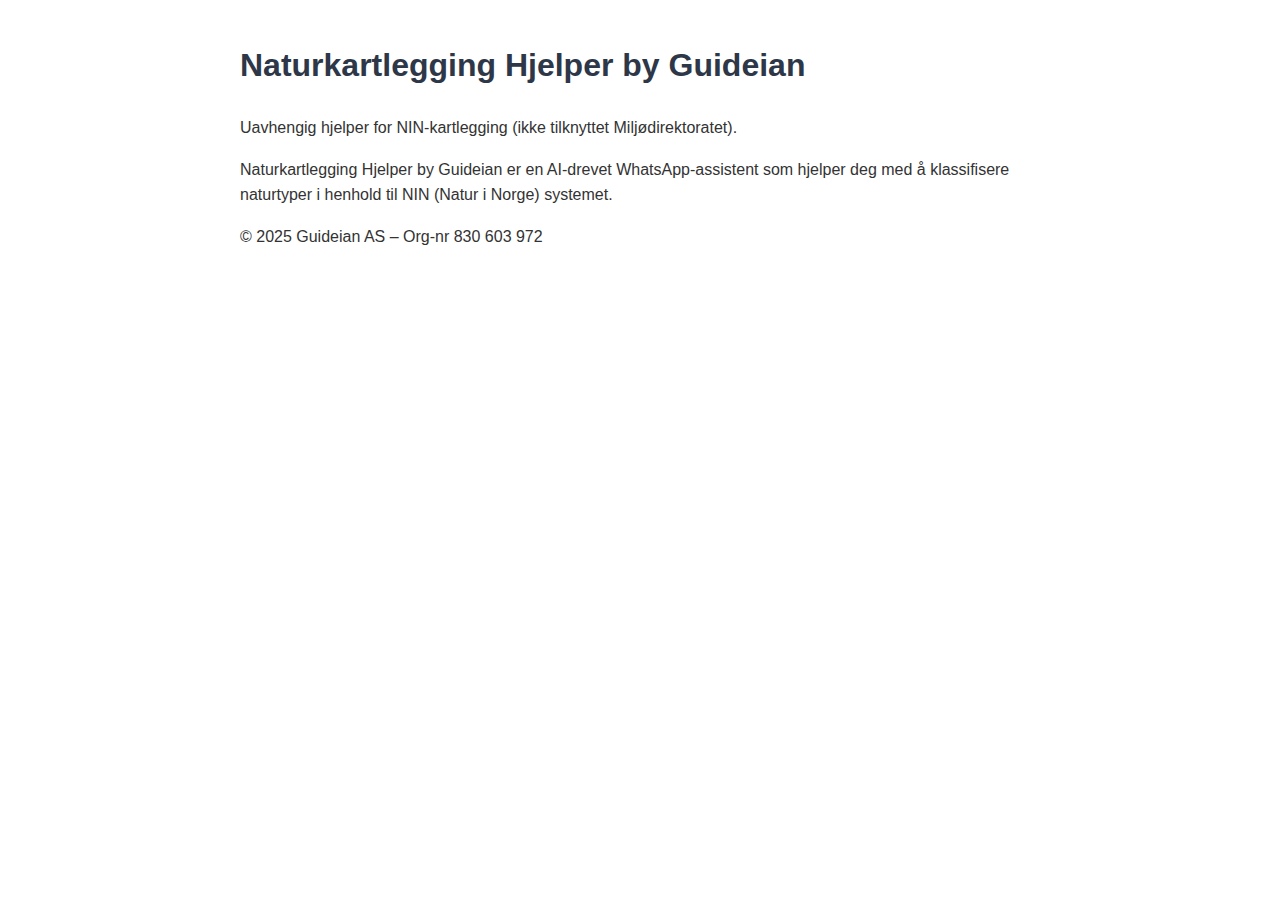
<file: naturkartlegging-hjelper-static.html>
<!doctype html>
<html lang="no">
<head>
    <meta charset="UTF-8">
    <meta name="viewport" content="width=device-width, initial-scale=1.0">
    <title>Naturkartlegging Hjelper by Guideian</title>
    <meta property="og:title" content="Naturkartlegging Hjelper by Guideian">
    <meta property="og:description" content="Uavhengig hjelper for NIN-kartlegging (ikke tilknyttet Miljødirektoratet).">
    <style>
        body {
            font-family: -apple-system, BlinkMacSystemFont, "Segoe UI", Roboto, Helvetica, Arial, sans-serif;
            line-height: 1.6;
            max-width: 800px;
            margin: 40px auto;
            padding: 0 20px;
            color: #333;
        }
        h1 {
            color: #2D3748;
            margin-bottom: 1.5rem;
        }
        p {
            margin-bottom: 1rem;
        }
    </style>
</head>
<body>
    <h1>Naturkartlegging Hjelper by Guideian</h1>
    <p>Uavhengig hjelper for NIN-kartlegging (ikke tilknyttet Miljødirektoratet).</p>
    <p>Naturkartlegging Hjelper by Guideian er en AI-drevet WhatsApp-assistent som hjelper deg med å klassifisere naturtyper i henhold til NIN (Natur i Norge) systemet.</p>
    <p>© 2025 Guideian AS – Org-nr 830 603 972</p>
</body>
</html>
</file>
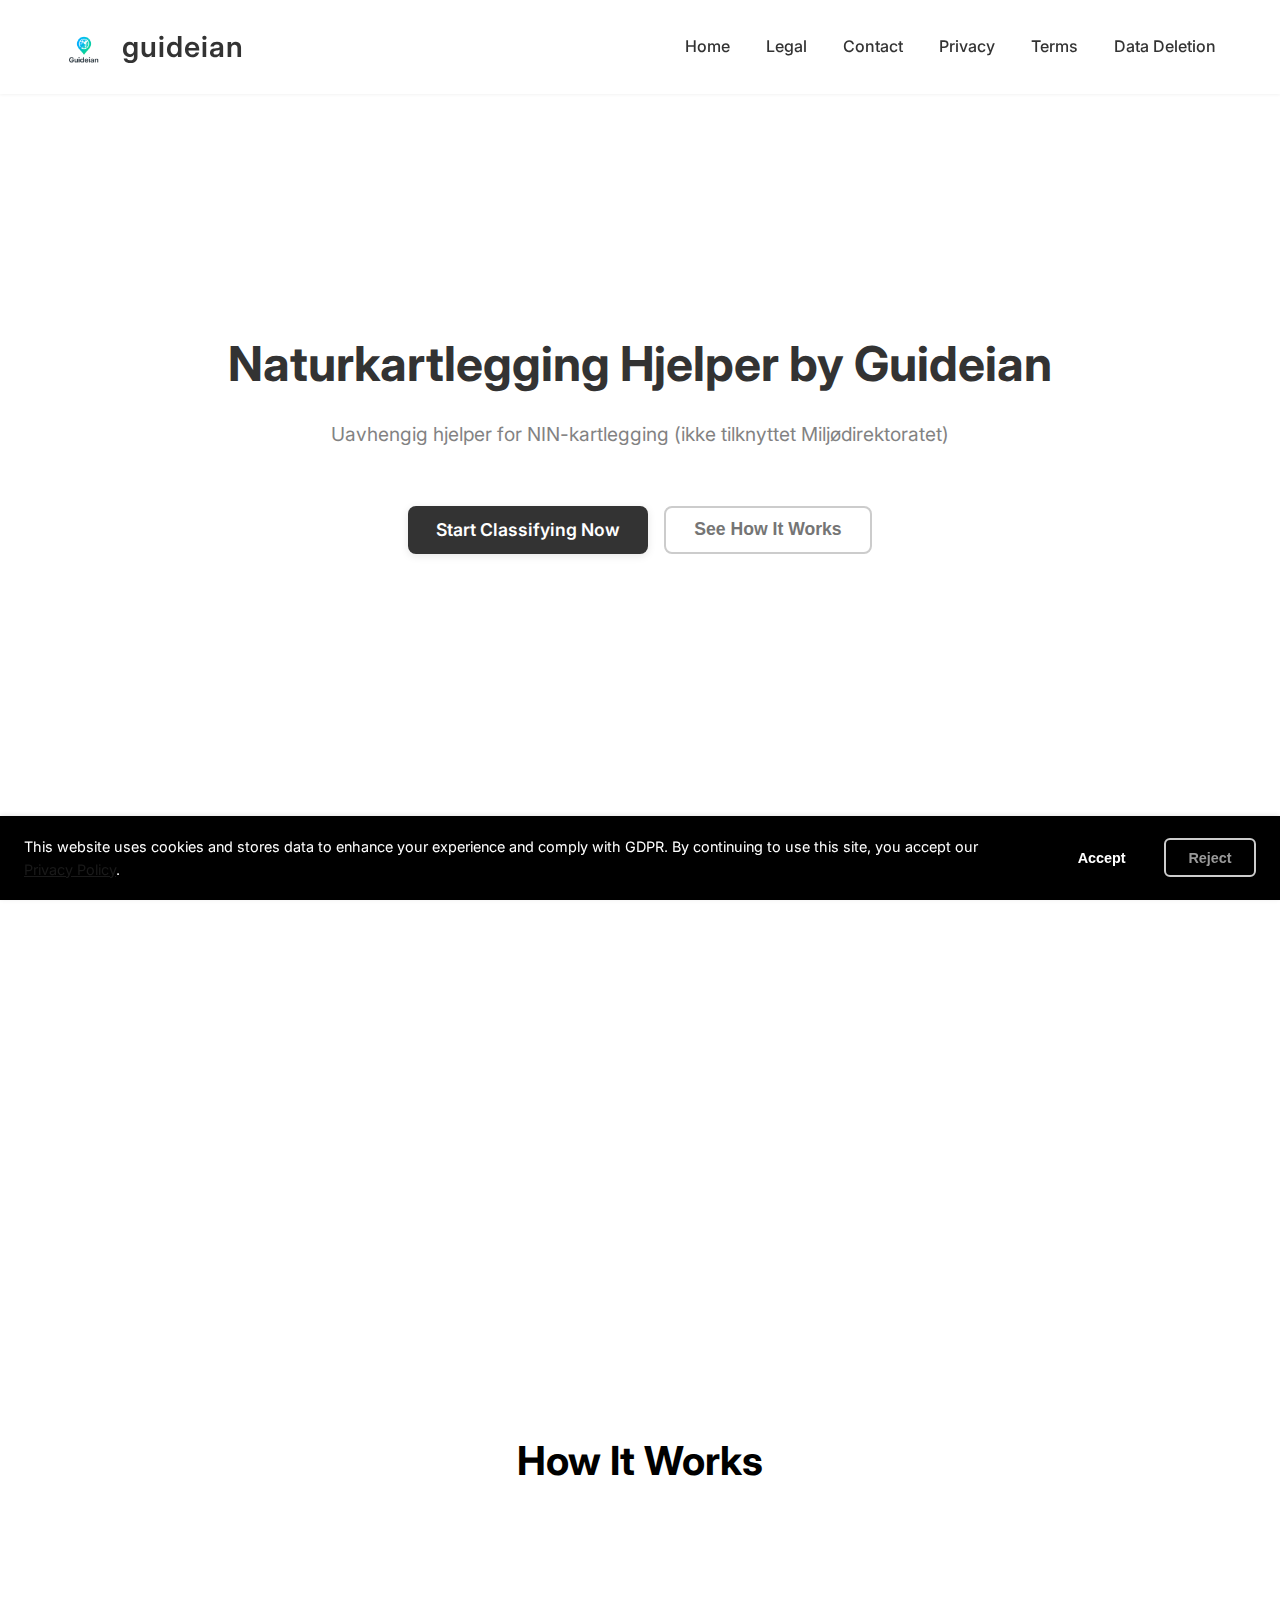
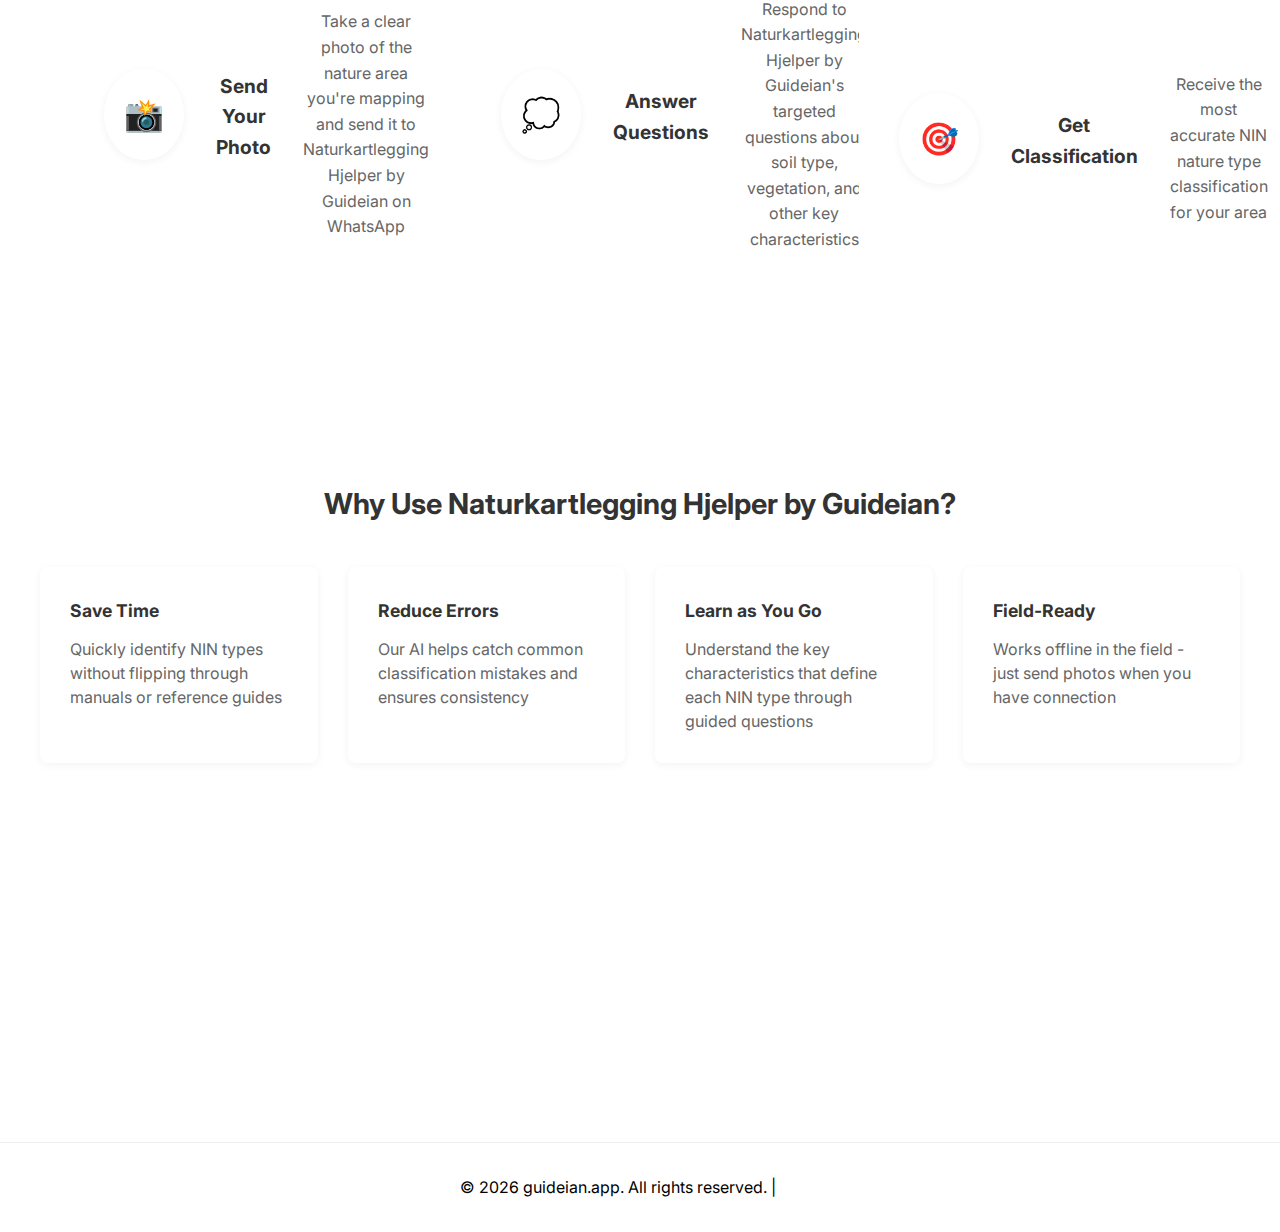
<file: naturkartlegging-hjelper.html>
<!DOCTYPE html>
<html lang="no">
<head>
    <meta charset="UTF-8">
    <meta name="viewport" content="width=device-width, initial-scale=1.0">
    <meta name="description" content="Naturkartlegging Hjelper by Guideian - Your AI-powered WhatsApp assistant for accurate NIN (Natur i Norge) nature type classification.">
    <title>Naturkartlegging Hjelper by Guideian</title>
    <meta property="og:title" content="Naturkartlegging Hjelper by Guideian">
    <meta property="og:description" content="Uavhengig hjelper for NIN-kartlegging (ikke tilknyttet Miljødirektoratet).">
    <link rel="stylesheet" href="styles.css">
    <link rel="preconnect" href="https://fonts.googleapis.com">
    <link rel="preconnect" href="https://fonts.gstatic.com" crossorigin>
    <link href="https://fonts.googleapis.com/css2?family=Inter:wght@300;400;600&display=swap" rel="stylesheet">
</head>
<body>
    <div id="main-nav"></div>

    <main>
        <section class="hero naturlens-hero">
            <h1>Naturkartlegging Hjelper by Guideian</h1>
            <p class="subtitle">Uavhengig hjelper for NIN-kartlegging (ikke tilknyttet Miljødirektoratet)</p>
            <div class="cta-container">
                <a href="https://wa.me/+4756994027" class="cta-primary">Start Classifying Now</a>
                <button class="cta-secondary">See How It Works</button>
            </div>
        </section>

        <section class="features">
            <div class="feature-card">
                <div class="feature-icon">📸</div>
                <h3>Snap & Send</h3>
                <p>Simply take a photo of the nature area you're mapping and send it to Naturkartlegging Hjelper by Guideian. Our AI will analyze the key characteristics of the landscape.</p>
            </div>
            <div class="feature-card">
                <div class="feature-icon">💭</div>
                <h3>Smart Questions</h3>
                <p>Naturkartlegging Hjelper by Guideian will ask you targeted questions about the area, helping to narrow down the exact NIN nature type with precision.</p>
            </div>
            <div class="feature-card">
                <div class="feature-icon">🎯</div>
                <h3>Accurate Classification</h3>
                <p>Get precise NIN nature type recommendations based on both visual analysis and your expert knowledge of the area.</p>
            </div>
        </section>

        <section class="how-it-works">
            <h2>How It Works</h2>
            <div class="steps">
                <div class="step">
                    <div class="step-icon">📸</div>
                    <h3>Send Your Photo</h3>
                    <p>Take a clear photo of the nature area you're mapping and send it to Naturkartlegging Hjelper by Guideian on WhatsApp</p>
                </div>
                <div class="step">
                    <div class="step-icon">💭</div>
                    <h3>Answer Questions</h3>
                    <p>Respond to Naturkartlegging Hjelper by Guideian's targeted questions about soil type, vegetation, and other key characteristics</p>
                </div>
                <div class="step">
                    <div class="step-icon">🎯</div>
                    <h3>Get Classification</h3>
                    <p>Receive the most accurate NIN nature type classification for your area</p>
                </div>
            </div>
        </section>

        <section class="benefits">
            <h2>Why Use Naturkartlegging Hjelper by Guideian?</h2>
            <div class="benefits-grid">
                <div class="benefit-item">
                    <h3>Save Time</h3>
                    <p>Quickly identify NIN types without flipping through manuals or reference guides</p>
                </div>
                <div class="benefit-item">
                    <h3>Reduce Errors</h3>
                    <p>Our AI helps catch common classification mistakes and ensures consistency</p>
                </div>
                <div class="benefit-item">
                    <h3>Learn as You Go</h3>
                    <p>Understand the key characteristics that define each NIN type through guided questions</p>
                </div>
                <div class="benefit-item">
                    <h3>Field-Ready</h3>
                    <p>Works offline in the field - just send photos when you have connection</p>
                </div>
            </div>
        </section>

        <section class="about" id="about">
            <h2>Official Guideian Product</h2>
            <p>Naturkartlegging Hjelper by Guideian is our official WhatsApp Business solution, combining our expertise in spatial intelligence and AI to make NIN classification more accurate and accessible for everyone.</p>
            <p class="ownership">© 2025 Guideian AS – Org-nr 123 456 789</p>
        </section>
    </main>

    <div id="main-footer"></div>
    <script src="script.js"></script>
    <script>
      fetch('nav.html')
        .then(response => response.text())
        .then(data => { document.getElementById('main-nav').outerHTML = data; });
      fetch('footer.html')
        .then(response => response.text())
        .then(data => {
          document.getElementById('main-footer').outerHTML = data;
          var yearSpan = document.getElementById('footer-year');
          if (yearSpan) yearSpan.textContent = new Date().getFullYear();
        });
    </script>
</body>
</html>
</file>
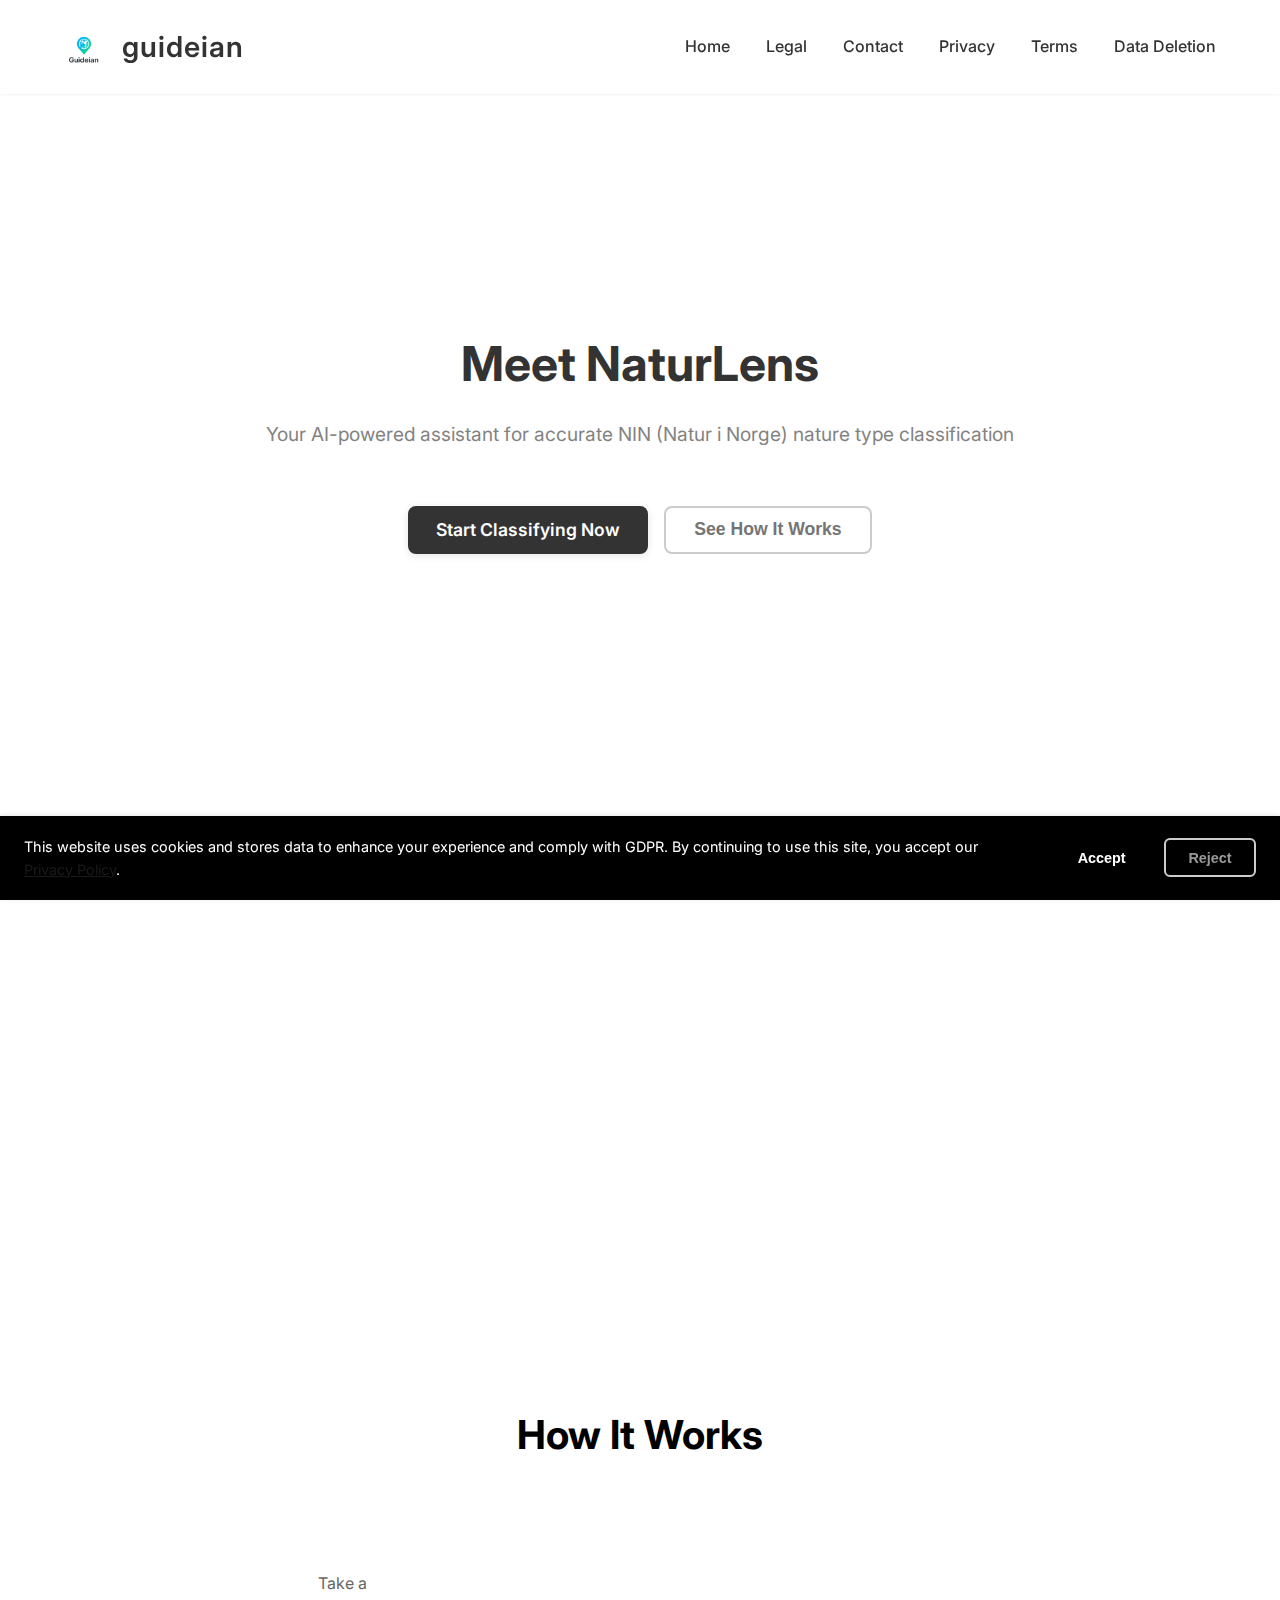
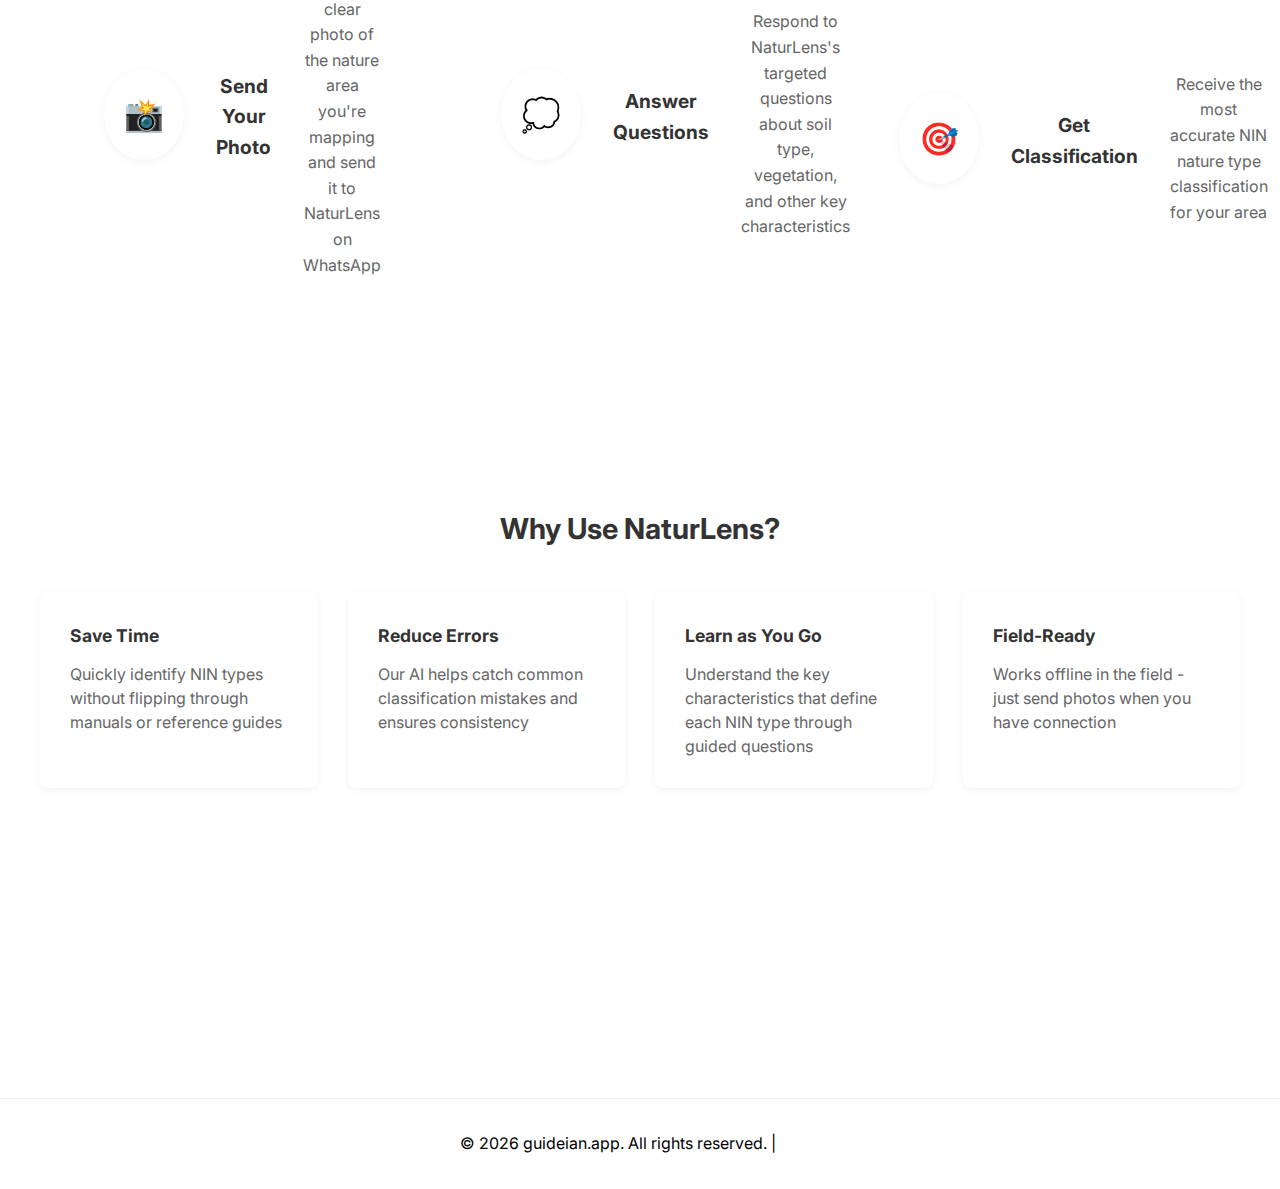
<file: naturlens.html>
<!DOCTYPE html>
<html lang="en">
<head>
    <meta charset="UTF-8">
    <meta name="viewport" content="width=device-width, initial-scale=1.0">
    <meta name="description" content="NaturLens - Your AI-powered WhatsApp assistant for accurate NIN (Natur i Norge) nature type classification.">
    <title>NaturLens - NIN Classification Assistant | Guideian</title>
    <link rel="stylesheet" href="styles.css">
    <link rel="preconnect" href="https://fonts.googleapis.com">
    <link rel="preconnect" href="https://fonts.gstatic.com" crossorigin>
    <link href="https://fonts.googleapis.com/css2?family=Inter:wght@300;400;600&display=swap" rel="stylesheet">
</head>
<body>
    <div id="main-nav"></div>

    <main>
        <section class="hero naturlens-hero">
            <h1>Meet NaturLens</h1>
            <p class="subtitle">Your AI-powered assistant for accurate NIN (Natur i Norge) nature type classification</p>
            <div class="cta-container">
                <a href="https://wa.me/+4756994027" class="cta-primary">Start Classifying Now</a>
                <button class="cta-secondary">See How It Works</button>
            </div>
        </section>

        <section class="features">
            <div class="feature-card">
                <div class="feature-icon">📸</div>
                <h3>Snap & Send</h3>
                <p>Simply take a photo of the nature area you're mapping and send it to NaturLens. Our AI will analyze the key characteristics of the landscape.</p>
            </div>
            <div class="feature-card">
                <div class="feature-icon">💭</div>
                <h3>Smart Questions</h3>
                <p>NaturLens will ask you targeted questions about the area, helping to narrow down the exact NIN nature type with precision.</p>
            </div>
            <div class="feature-card">
                <div class="feature-icon">🎯</div>
                <h3>Accurate Classification</h3>
                <p>Get precise NIN nature type recommendations based on both visual analysis and your expert knowledge of the area.</p>
            </div>
        </section>

        <section class="how-it-works">
            <h2>How It Works</h2>
            <div class="steps">
                <div class="step">
                    <div class="step-icon">📸</div>
                    <h3>Send Your Photo</h3>
                    <p>Take a clear photo of the nature area you're mapping and send it to NaturLens on WhatsApp</p>
                </div>
                <div class="step">
                    <div class="step-icon">💭</div>
                    <h3>Answer Questions</h3>
                    <p>Respond to NaturLens's targeted questions about soil type, vegetation, and other key characteristics</p>
                </div>
                <div class="step">
                    <div class="step-icon">🎯</div>
                    <h3>Get Classification</h3>
                    <p>Receive the most accurate NIN nature type classification for your area</p>
                </div>
            </div>
        </section>

        <section class="benefits">
            <h2>Why Use NaturLens?</h2>
            <div class="benefits-grid">
                <div class="benefit-item">
                    <h3>Save Time</h3>
                    <p>Quickly identify NIN types without flipping through manuals or reference guides</p>
                </div>
                <div class="benefit-item">
                    <h3>Reduce Errors</h3>
                    <p>Our AI helps catch common classification mistakes and ensures consistency</p>
                </div>
                <div class="benefit-item">
                    <h3>Learn as You Go</h3>
                    <p>Understand the key characteristics that define each NIN type through guided questions</p>
                </div>
                <div class="benefit-item">
                    <h3>Field-Ready</h3>
                    <p>Works offline in the field - just send photos when you have connection</p>
                </div>
            </div>
        </section>

        <section class="about" id="about">
            <h2>Powered by Guideian</h2>
            <p>NaturLens is an official WhatsApp bot by Guideian, combining our expertise in spatial intelligence and AI to make NIN classification more accurate and accessible for everyone.</p>
        </section>
    </main>

    <div id="main-footer"></div>
    <script src="script.js"></script>
    <script>
      fetch('nav.html')
        .then(response => response.text())
        .then(data => { document.getElementById('main-nav').outerHTML = data; });
      fetch('footer.html')
        .then(response => response.text())
        .then(data => {
          document.getElementById('main-footer').outerHTML = data;
          var yearSpan = document.getElementById('footer-year');
          if (yearSpan) yearSpan.textContent = new Date().getFullYear();
        });
    </script>
</body>
</html>
</file>
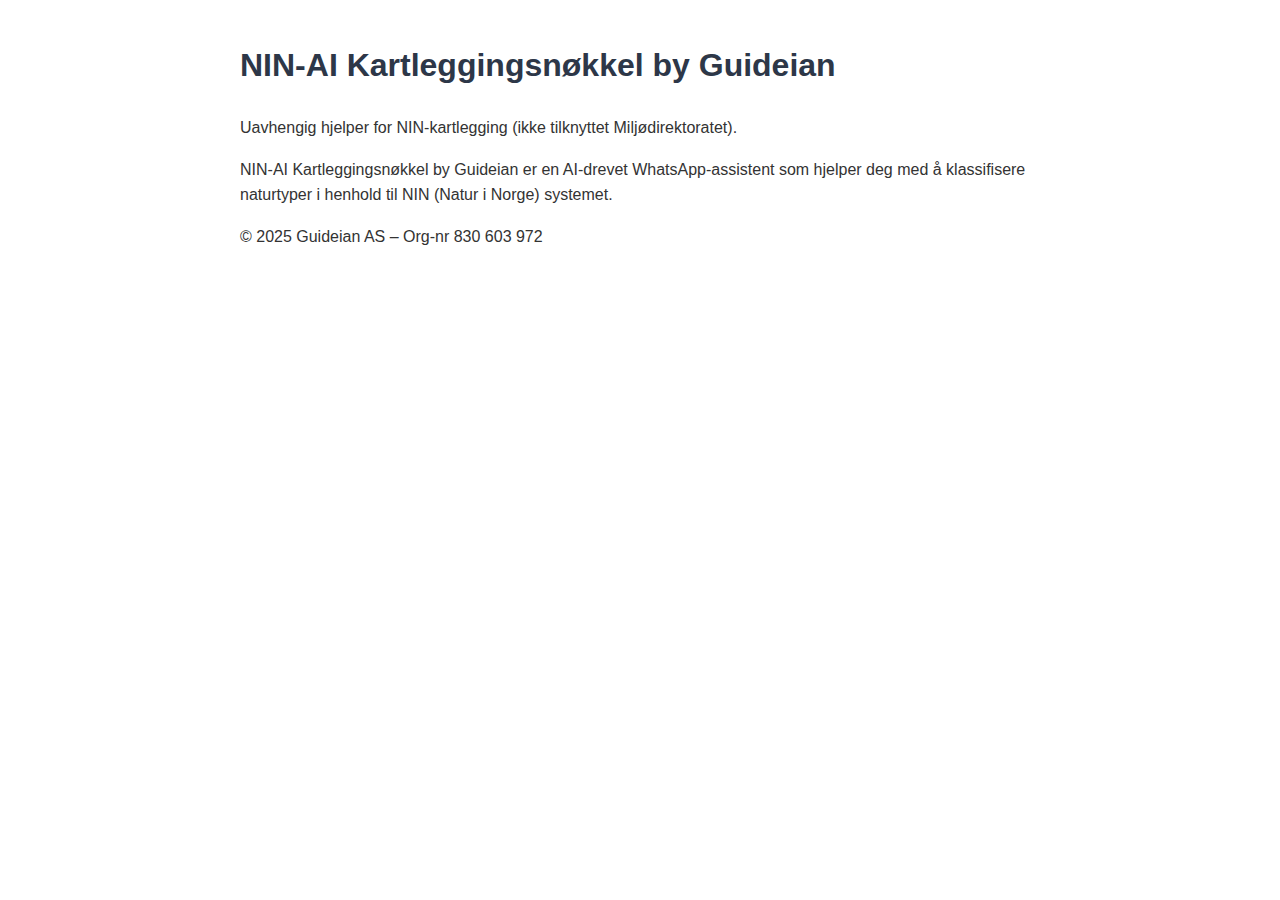
<file: NIN-AI-Kartleggingsnøkkel-static.html>
<!doctype html>
<html lang="no">
<head>
    <meta charset="UTF-8">
    <meta name="viewport" content="width=device-width, initial-scale=1.0">
    <title>NIN-AI Kartleggingsnøkkel by Guideian</title>
    <meta property="og:title" content="NIN-AI Kartleggingsnøkkel by Guideian">
    <meta property="og:description" content="Uavhengig hjelper for NIN-kartlegging (ikke tilknyttet Miljødirektoratet).">
    <style>
        body {
            font-family: -apple-system, BlinkMacSystemFont, "Segoe UI", Roboto, Helvetica, Arial, sans-serif;
            line-height: 1.6;
            max-width: 800px;
            margin: 40px auto;
            padding: 0 20px;
            color: #333;
        }
        h1 {
            color: #2D3748;
            margin-bottom: 1.5rem;
        }
        p {
            margin-bottom: 1rem;
        }
    </style>
</head>
<body>
    <h1>NIN-AI Kartleggingsnøkkel by Guideian</h1>
    <p>Uavhengig hjelper for NIN-kartlegging (ikke tilknyttet Miljødirektoratet).</p>
    <p>NIN-AI Kartleggingsnøkkel by Guideian er en AI-drevet WhatsApp-assistent som hjelper deg med å klassifisere naturtyper i henhold til NIN (Natur i Norge) systemet.</p>
    <p>© 2025 Guideian AS – Org-nr 830 603 972</p>
</body>
</html>
</file>
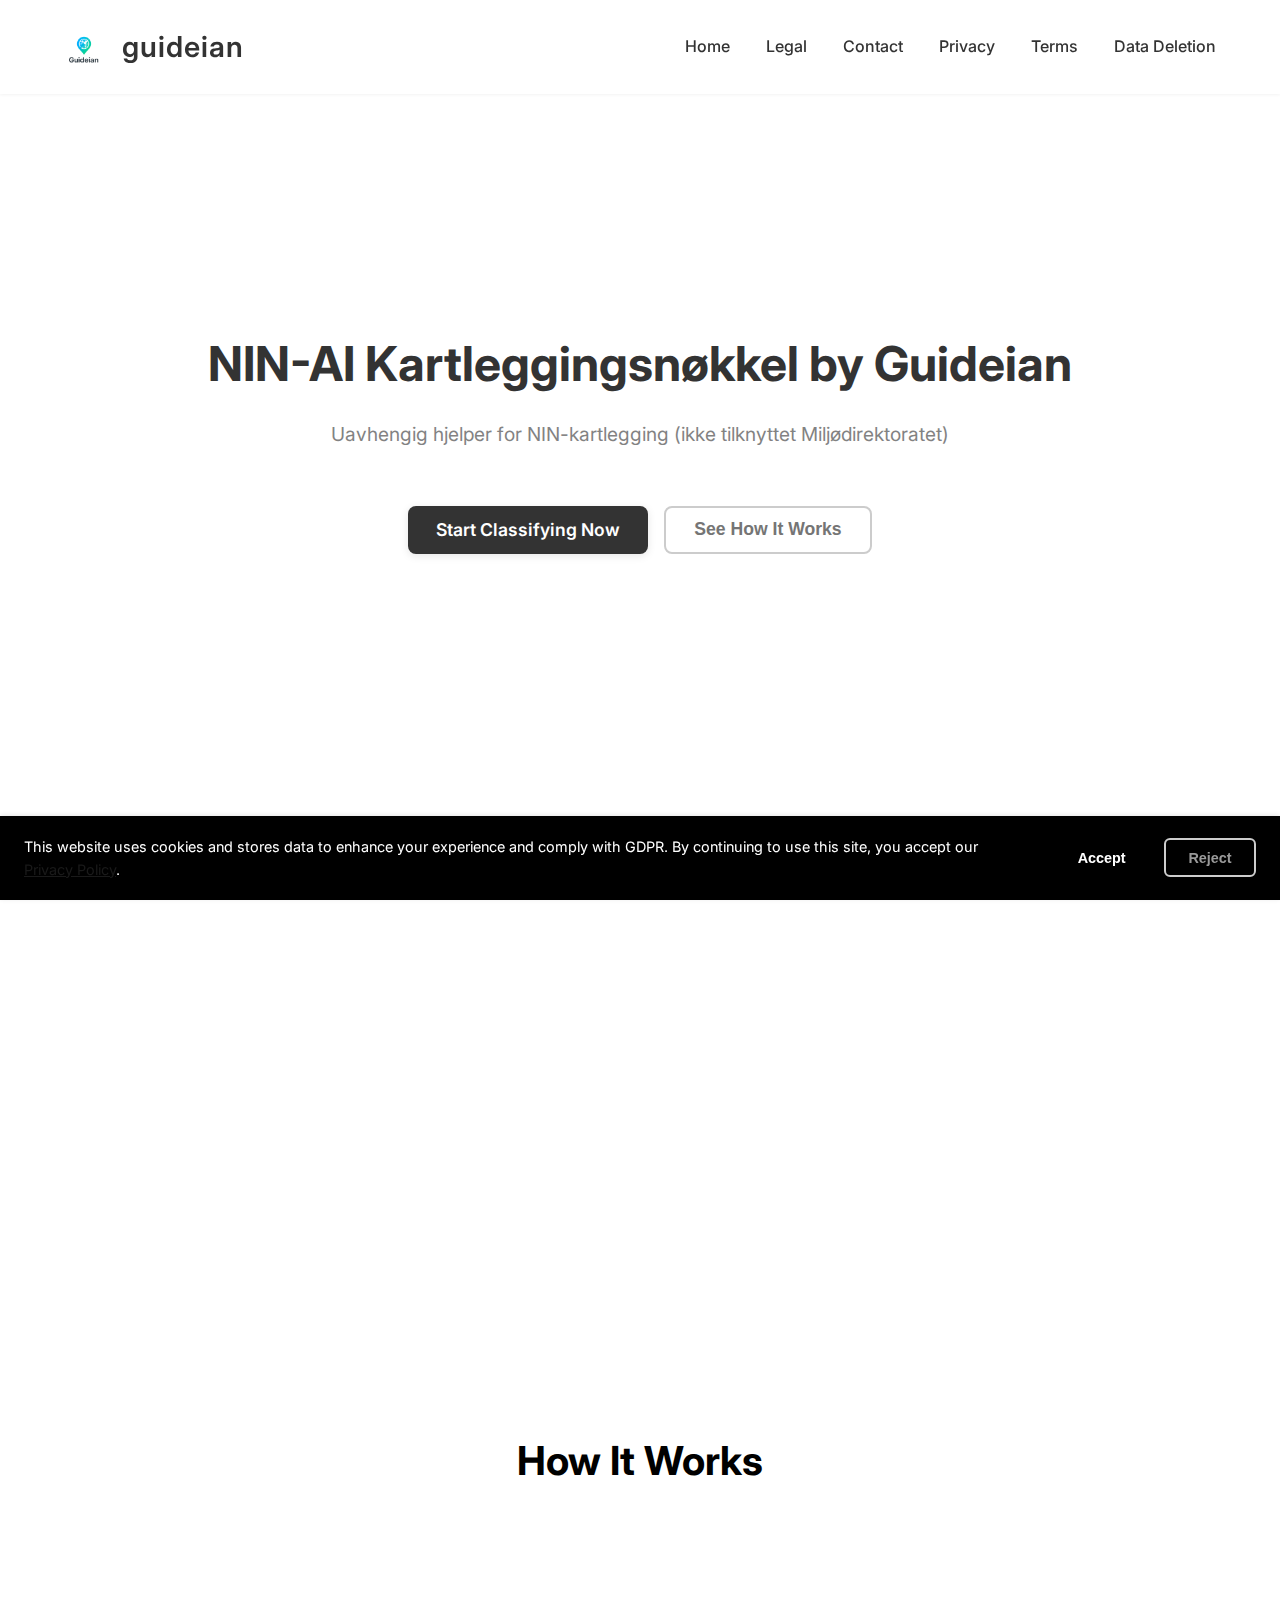
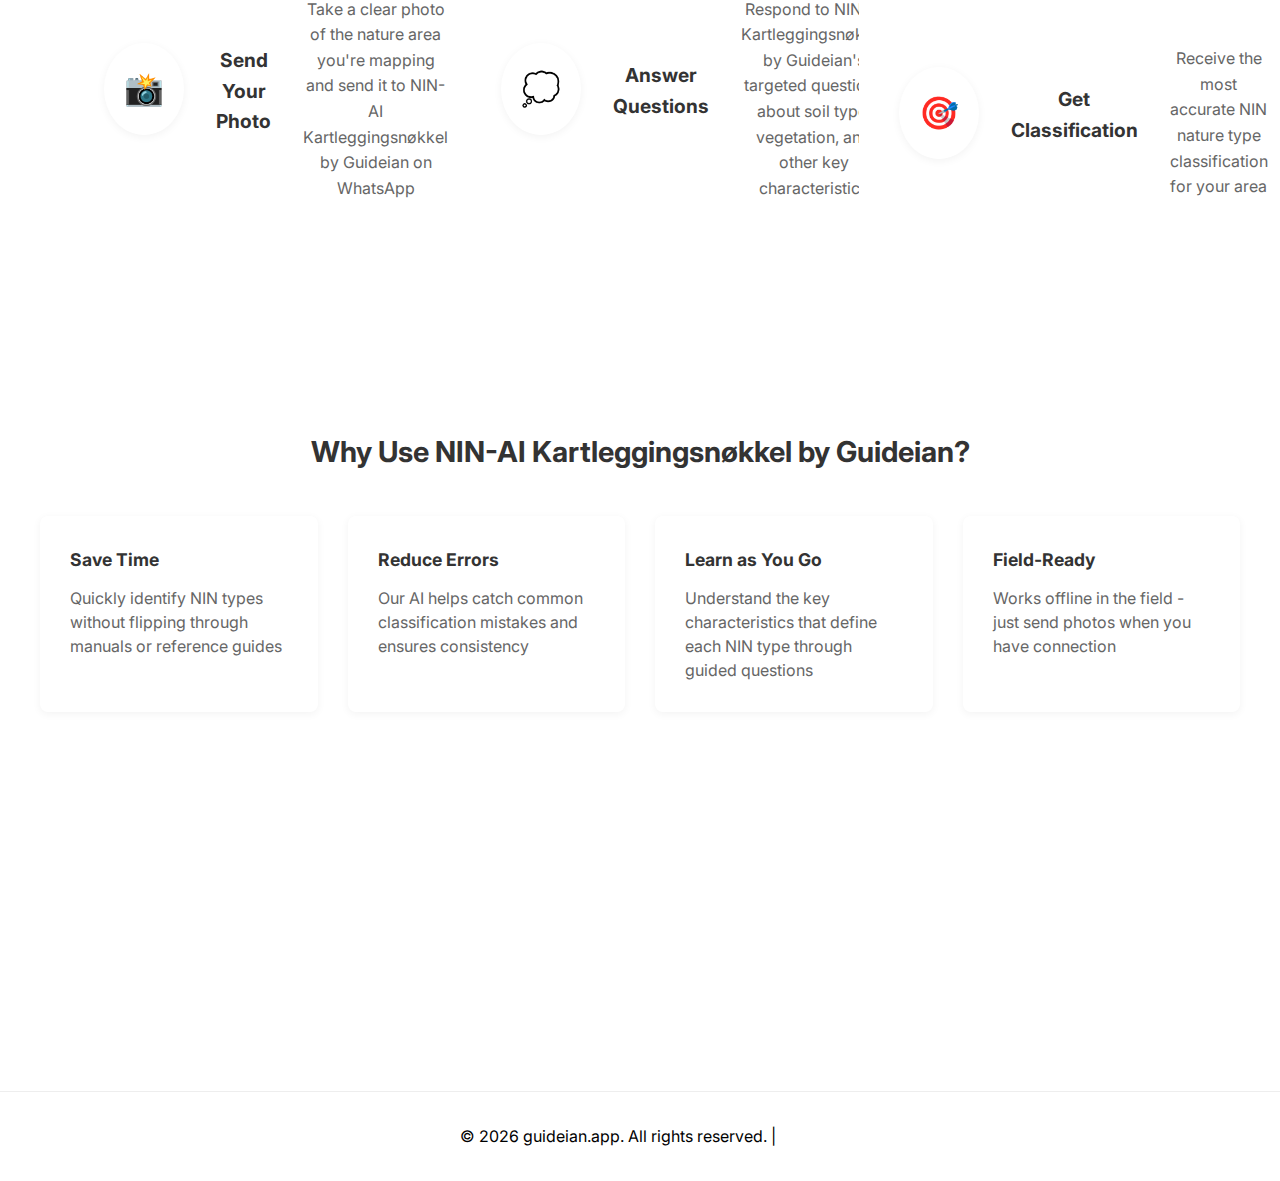
<file: NIN-AI-Kartleggingsnøkkel.html>
<!DOCTYPE html>
<html lang="no">
<head>
    <meta charset="UTF-8">
    <meta name="viewport" content="width=device-width, initial-scale=1.0">
    <meta name="description" content="NIN-AI Kartleggingsnøkkel by Guideian - Your AI-powered WhatsApp assistant for accurate NIN (Natur i Norge) nature type classification.">
    <title>NIN-AI Kartleggingsnøkkel by Guideian</title>
    <meta property="og:title" content="NIN-AI Kartleggingsnøkkel by Guideian">
    <meta property="og:description" content="Your AI-powered WhatsApp assistant for accurate NIN (Natur i Norge) nature type classification. Snap a photo, get instant classification help.">
    <meta property="og:image" content="https://guideian.app/img/nin-ai-kartleggingsnøkkel.png">
    <meta property="og:url" content="https://guideian.app/NIN-AI-Kartleggingsnøkkel.html">
    <link rel="stylesheet" href="styles.css">
    <link rel="preconnect" href="https://fonts.googleapis.com">
    <link rel="preconnect" href="https://fonts.gstatic.com" crossorigin>
    <link href="https://fonts.googleapis.com/css2?family=Inter:wght@300;400;600&display=swap" rel="stylesheet">
</head>
<body>
    <div id="main-nav"></div>

    <main>
        <section class="hero naturlens-hero">
            <h1>NIN-AI Kartleggingsnøkkel by Guideian</h1>
            <p class="subtitle">Uavhengig hjelper for NIN-kartlegging (ikke tilknyttet Miljødirektoratet)</p>
            <div class="cta-container">
                <a href="https://wa.me/+4756994027" class="cta-primary">Start Classifying Now</a>
                <button class="cta-secondary">See How It Works</button>
            </div>
        </section>

        <section class="features">
            <div class="feature-card">
                <div class="feature-icon">📸</div>
                <h3>Snap & Send</h3>
                <p>Simply take a photo of the nature area you're mapping and send it to NIN-AI Kartleggingsnøkkel by Guideian. Our AI will analyze the key characteristics of the landscape.</p>
            </div>
            <div class="feature-card">
                <div class="feature-icon">💭</div>
                <h3>Smart Questions</h3>
                <p>NIN-AI Kartleggingsnøkkel by Guideian will ask you targeted questions about the area, helping to narrow down the exact NIN nature type with precision.</p>
            </div>
            <div class="feature-card">
                <div class="feature-icon">🎯</div>
                <h3>Accurate Classification</h3>
                <p>Get precise NIN nature type recommendations based on both visual analysis and your expert knowledge of the area.</p>
            </div>
        </section>

        <section class="how-it-works">
            <h2>How It Works</h2>
            <div class="steps">
                <div class="step">
                    <div class="step-icon">📸</div>
                    <h3>Send Your Photo</h3>
                    <p>Take a clear photo of the nature area you're mapping and send it to NIN-AI Kartleggingsnøkkel by Guideian on WhatsApp</p>
                </div>
                <div class="step">
                    <div class="step-icon">💭</div>
                    <h3>Answer Questions</h3>
                    <p>Respond to NIN-AI Kartleggingsnøkkel by Guideian's targeted questions about soil type, vegetation, and other key characteristics</p>
                </div>
                <div class="step">
                    <div class="step-icon">🎯</div>
                    <h3>Get Classification</h3>
                    <p>Receive the most accurate NIN nature type classification for your area</p>
                </div>
            </div>
        </section>

        <section class="benefits">
            <h2>Why Use NIN-AI Kartleggingsnøkkel by Guideian?</h2>
            <div class="benefits-grid">
                <div class="benefit-item">
                    <h3>Save Time</h3>
                    <p>Quickly identify NIN types without flipping through manuals or reference guides</p>
                </div>
                <div class="benefit-item">
                    <h3>Reduce Errors</h3>
                    <p>Our AI helps catch common classification mistakes and ensures consistency</p>
                </div>
                <div class="benefit-item">
                    <h3>Learn as You Go</h3>
                    <p>Understand the key characteristics that define each NIN type through guided questions</p>
                </div>
                <div class="benefit-item">
                    <h3>Field-Ready</h3>
                    <p>Works offline in the field - just send photos when you have connection</p>
                </div>
            </div>
        </section>

        <section class="about" id="about">
            <h2>Official Guideian Product</h2>
            <p>NIN-AI Kartleggingsnøkkel by Guideian is our official WhatsApp Business solution, combining our expertise in spatial intelligence and AI to make NIN classification more accurate and accessible for everyone.</p>
            <p class="ownership">© 2025 Guideian AS – Org-nr 830 603 972</p>
        </section>
    </main>

    <div id="main-footer"></div>
    <script src="script.js"></script>
    <script>
      fetch('nav.html')
        .then(response => response.text())
        .then(data => { document.getElementById('main-nav').outerHTML = data; });
      fetch('footer.html')
        .then(response => response.text())
        .then(data => {
          document.getElementById('main-footer').outerHTML = data;
          var yearSpan = document.getElementById('footer-year');
          if (yearSpan) yearSpan.textContent = new Date().getFullYear();
        });
    </script>
</body>
</html>
</file>
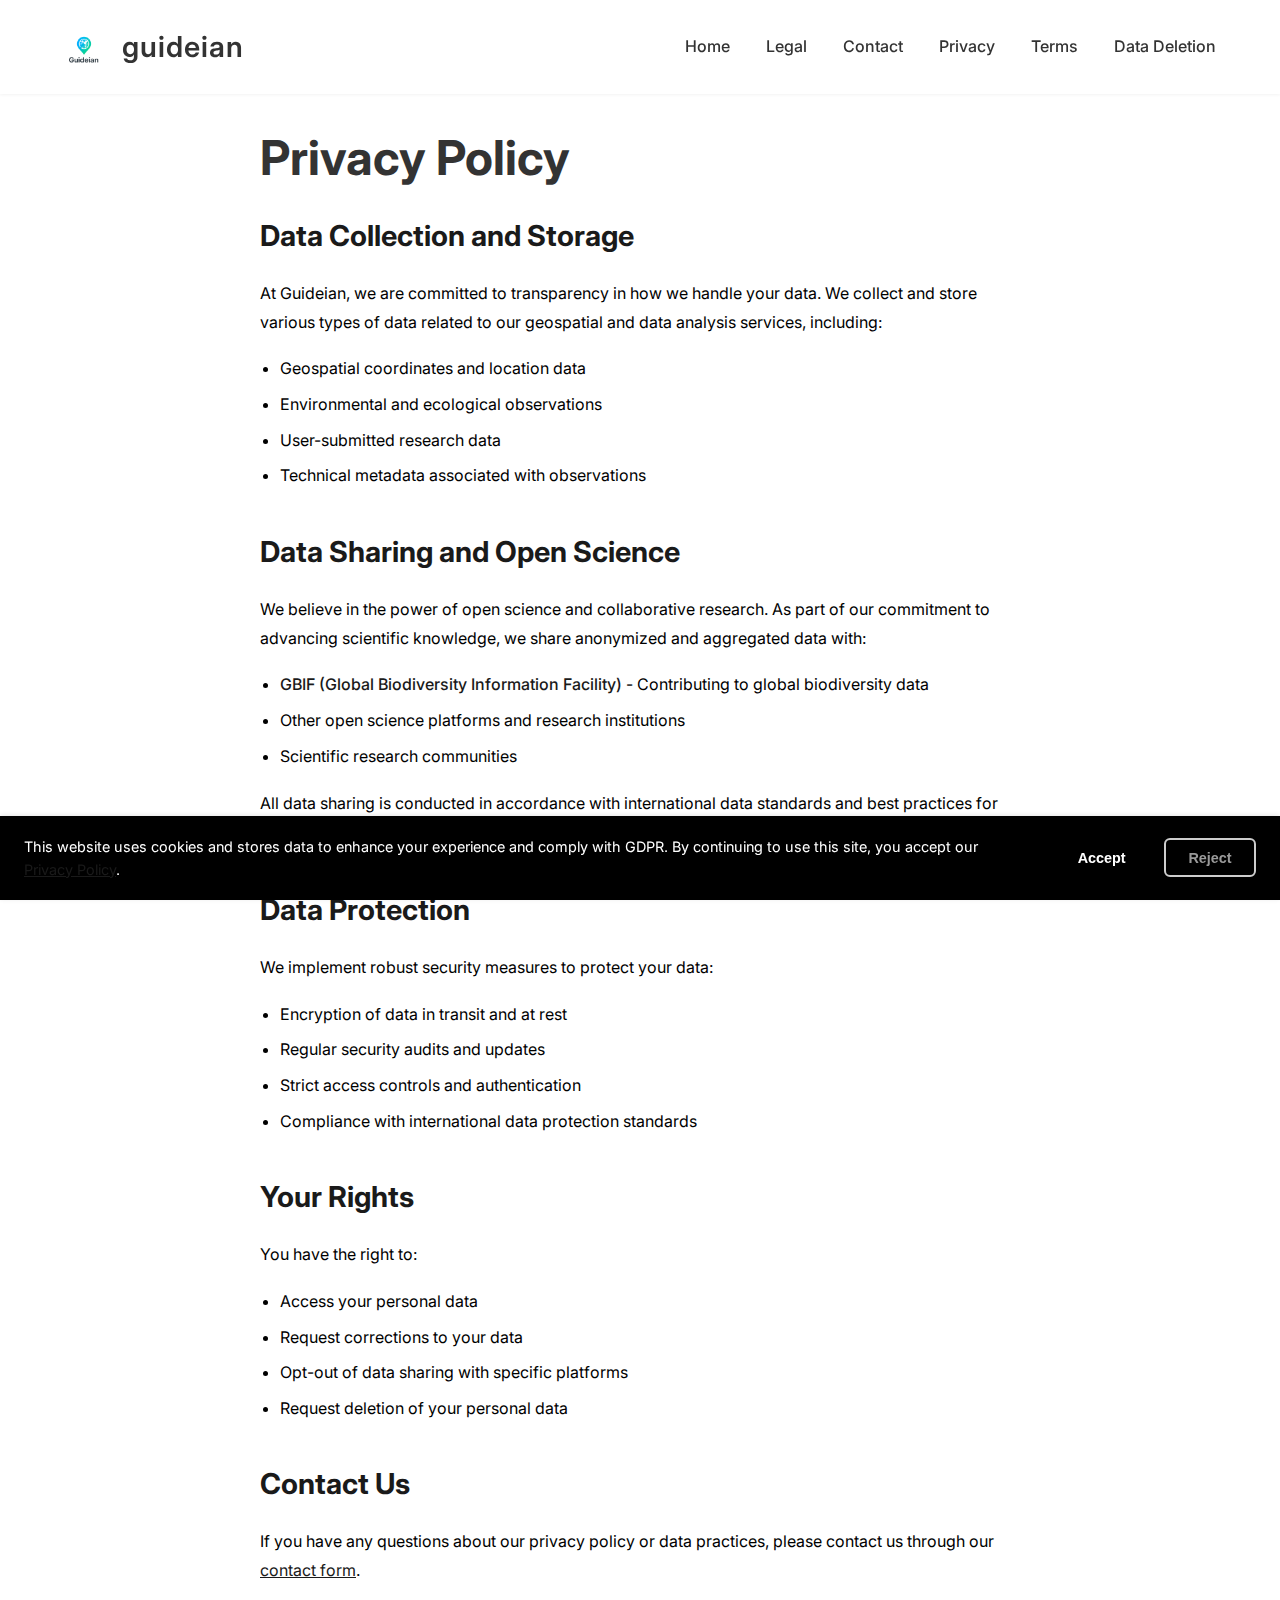
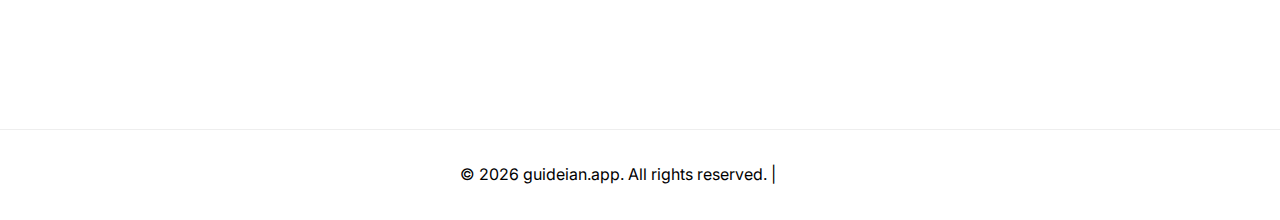
<file: privacy.html>
<!DOCTYPE html>
<html lang="en">
<head>
    <meta charset="UTF-8">
    <meta name="viewport" content="width=device-width, initial-scale=1.0">
    <meta name="description" content="guideian.app leverages AI to transform geospatial data into actionable impact for science, business, and society.">
    <title>Privacy Policy - Guideian</title>
    <link rel="stylesheet" href="styles.css">
    <link rel="preconnect" href="https://fonts.googleapis.com">
    <link rel="preconnect" href="https://fonts.gstatic.com" crossorigin>
    <link href="https://fonts.googleapis.com/css2?family=Inter:wght@300;400;600&display=swap" rel="stylesheet">
    <style>
        .privacy-content {
            max-width: 800px;
            margin: 120px auto 60px;
            padding: 0 20px;
        }

        .privacy-section {
            margin-bottom: 40px;
        }

        .privacy-section h2 {
            color: var(--secondary-color);
            margin-bottom: 20px;
            font-size: 1.8rem;
        }

        .privacy-section p {
            margin-bottom: 15px;
            line-height: 1.8;
        }

        .privacy-section ul {
            margin: 20px 0;
            padding-left: 20px;
        }

        .privacy-section li {
            margin-bottom: 10px;
            line-height: 1.6;
        }

        .highlight {
            color: var(--secondary-color);
            font-weight: 500;
        }

        .last-updated {
            font-size: 0.9rem;
            color: rgba(255, 255, 255, 0.6);
            margin-top: 40px;
            padding-top: 20px;
            border-top: 1px solid rgba(255, 255, 255, 0.1);
        }
    </style>
</head>
<body>
    <div id="main-nav"></div>

    <main>
        <div class="privacy-content">
            <h1>Privacy Policy</h1>
            
            <div class="privacy-section">
                <h2>Data Collection and Storage</h2>
                <p>At Guideian, we are committed to transparency in how we handle your data. We collect and store various types of data related to our geospatial and data analysis services, including:</p>
                <ul>
                    <li>Geospatial coordinates and location data</li>
                    <li>Environmental and ecological observations</li>
                    <li>User-submitted research data</li>
                    <li>Technical metadata associated with observations</li>
                </ul>
            </div>

            <div class="privacy-section">
                <h2>Data Sharing and Open Science</h2>
                <p>We believe in the power of open science and collaborative research. As part of our commitment to advancing scientific knowledge, we share anonymized and aggregated data with:</p>
                <ul>
                    <li><span class="highlight">GBIF (Global Biodiversity Information Facility)</span> - Contributing to global biodiversity data</li>
                    <li>Other open science platforms and research institutions</li>
                    <li>Scientific research communities</li>
                </ul>
                <p>All data sharing is conducted in accordance with international data standards and best practices for scientific research.</p>
            </div>

            <div class="privacy-section">
                <h2>Data Protection</h2>
                <p>We implement robust security measures to protect your data:</p>
                <ul>
                    <li>Encryption of data in transit and at rest</li>
                    <li>Regular security audits and updates</li>
                    <li>Strict access controls and authentication</li>
                    <li>Compliance with international data protection standards</li>
                </ul>
            </div>

            <div class="privacy-section">
                <h2>Your Rights</h2>
                <p>You have the right to:</p>
                <ul>
                    <li>Access your personal data</li>
                    <li>Request corrections to your data</li>
                    <li>Opt-out of data sharing with specific platforms</li>
                    <li>Request deletion of your personal data</li>
                </ul>
            </div>

            <div class="privacy-section">
                <h2>Contact Us</h2>
                <p>If you have any questions about our privacy policy or data practices, please contact us through our <a href="contact.html" style="color: var(--secondary-color);">contact form</a>.</p>
            </div>

            <div class="last-updated">
                Last updated: May 2025
            </div>
        </div>
    </main>

    <div id="main-footer"></div>
    <script src="script.js"></script>
</body>
</html>
</file>
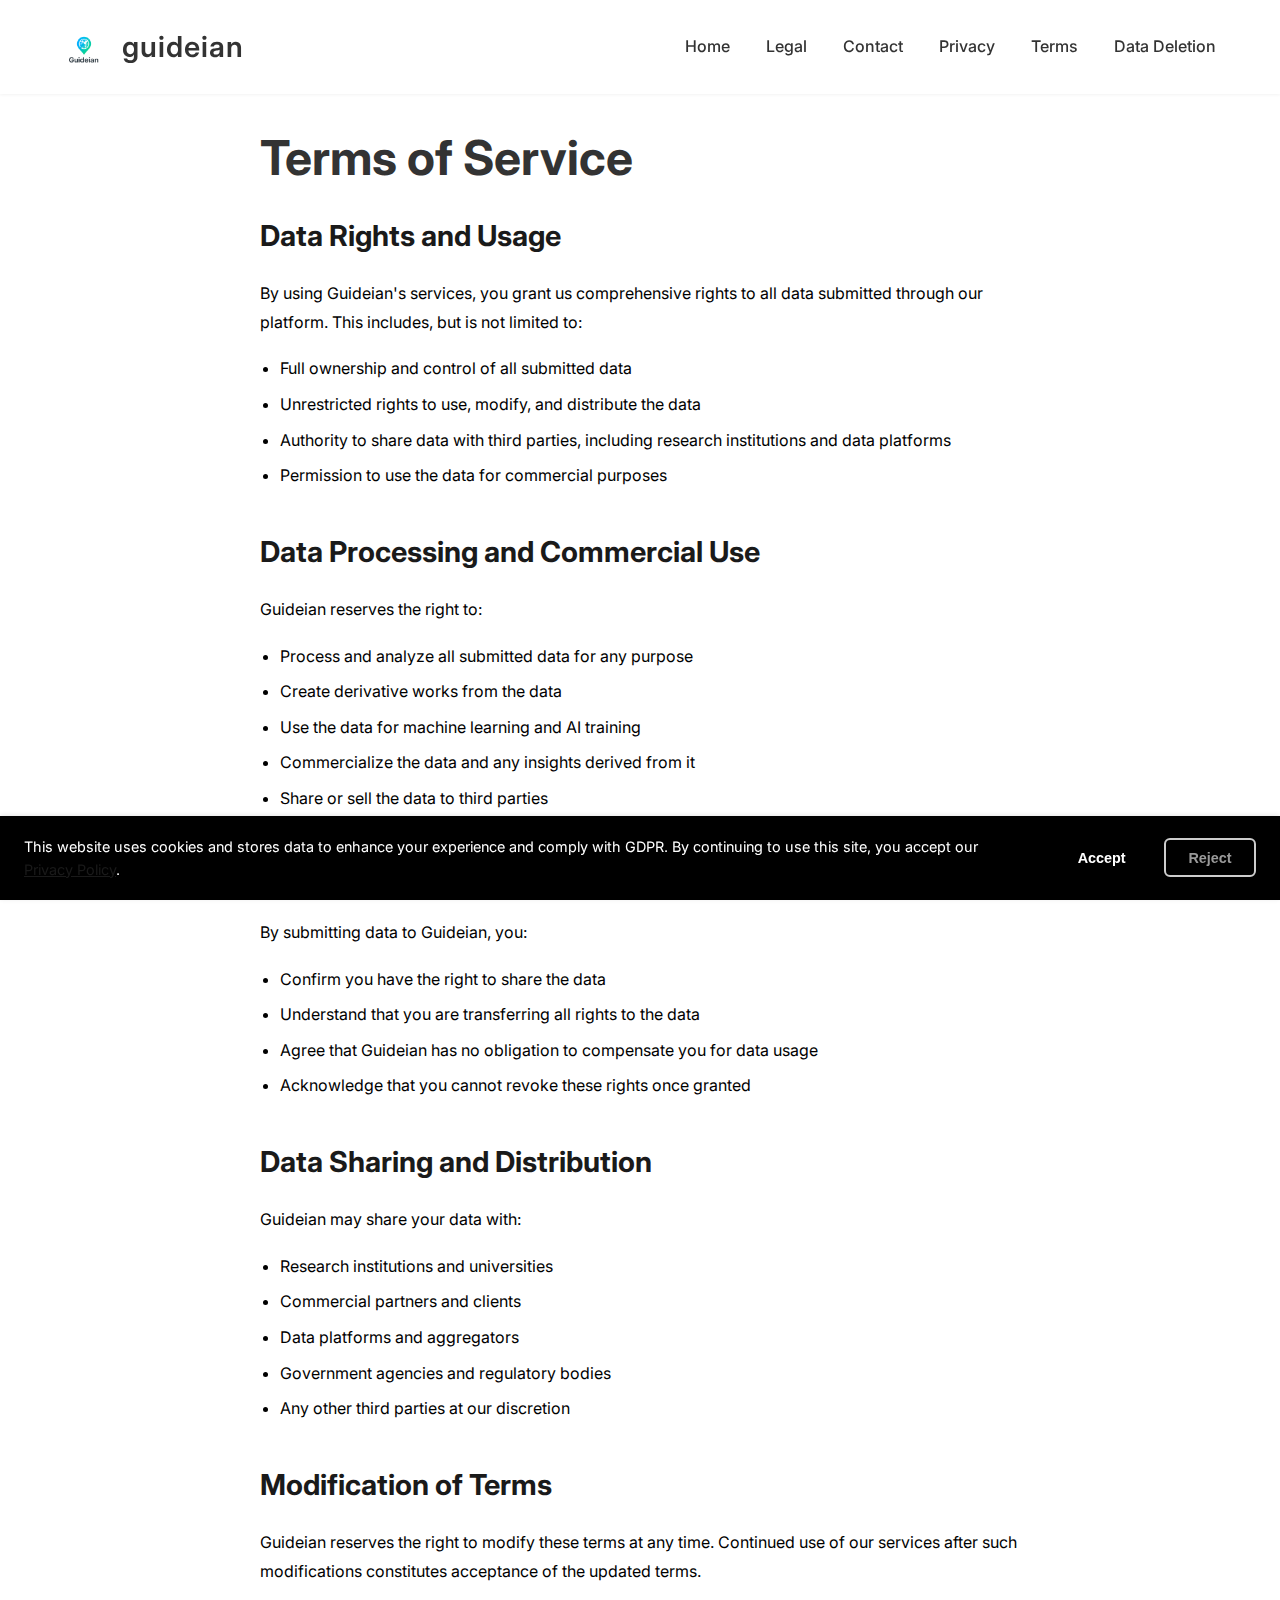
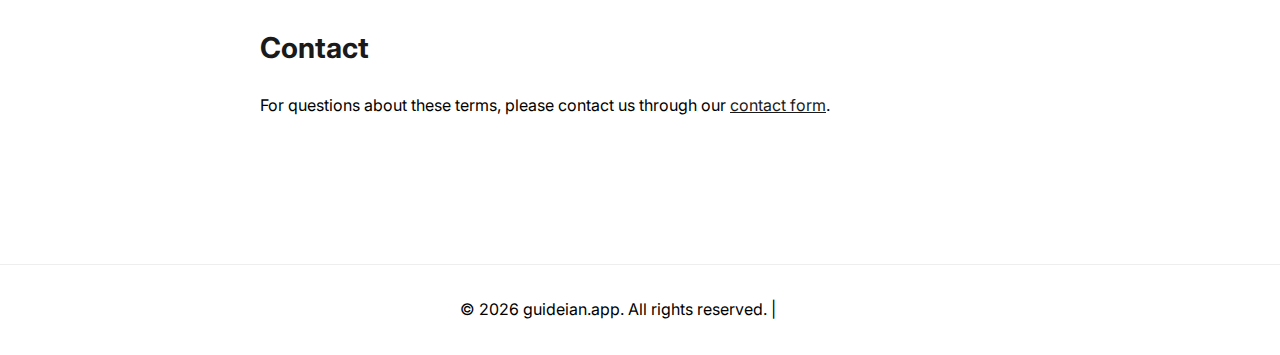
<file: terms.html>
<!DOCTYPE html>
<html lang="en">
<head>
    <meta charset="UTF-8">
    <meta name="viewport" content="width=device-width, initial-scale=1.0">
    <meta name="description" content="guideian.app leverages AI to transform geospatial data into actionable impact for science, business, and society.">
    <title>Terms of Service - Guideian</title>
    <link rel="stylesheet" href="styles.css">
    <link rel="preconnect" href="https://fonts.googleapis.com">
    <link rel="preconnect" href="https://fonts.gstatic.com" crossorigin>
    <link href="https://fonts.googleapis.com/css2?family=Inter:wght@300;400;600&display=swap" rel="stylesheet">
    <style>
        .terms-content {
            max-width: 800px;
            margin: 120px auto 60px;
            padding: 0 20px;
        }

        .terms-section {
            margin-bottom: 40px;
        }

        .terms-section h2 {
            color: var(--secondary-color);
            margin-bottom: 20px;
            font-size: 1.8rem;
        }

        .terms-section p {
            margin-bottom: 15px;
            line-height: 1.8;
        }

        .terms-section ul {
            margin: 20px 0;
            padding-left: 20px;
        }

        .terms-section li {
            margin-bottom: 10px;
            line-height: 1.6;
        }

        .highlight {
            color: var(--secondary-color);
            font-weight: 500;
        }

        .last-updated {
            font-size: 0.9rem;
            color: rgba(255, 255, 255, 0.6);
            margin-top: 40px;
            padding-top: 20px;
            border-top: 1px solid rgba(255, 255, 255, 0.1);
        }
    </style>
</head>
<body>
    <div id="main-nav"></div>

    <main>
        <div class="terms-content">
            <h1>Terms of Service</h1>
            
            <div class="terms-section">
                <h2>Data Rights and Usage</h2>
                <p>By using Guideian's services, you grant us comprehensive rights to all data submitted through our platform. This includes, but is not limited to:</p>
                <ul>
                    <li>Full ownership and control of all submitted data</li>
                    <li>Unrestricted rights to use, modify, and distribute the data</li>
                    <li>Authority to share data with third parties, including research institutions and data platforms</li>
                    <li>Permission to use the data for commercial purposes</li>
                </ul>
            </div>

            <div class="terms-section">
                <h2>Data Processing and Commercial Use</h2>
                <p>Guideian reserves the right to:</p>
                <ul>
                    <li>Process and analyze all submitted data for any purpose</li>
                    <li>Create derivative works from the data</li>
                    <li>Use the data for machine learning and AI training</li>
                    <li>Commercialize the data and any insights derived from it</li>
                    <li>Share or sell the data to third parties</li>
                </ul>
            </div>

            <div class="terms-section">
                <h2>User Responsibilities</h2>
                <p>By submitting data to Guideian, you:</p>
                <ul>
                    <li>Confirm you have the right to share the data</li>
                    <li>Understand that you are transferring all rights to the data</li>
                    <li>Agree that Guideian has no obligation to compensate you for data usage</li>
                    <li>Acknowledge that you cannot revoke these rights once granted</li>
                </ul>
            </div>

            <div class="terms-section">
                <h2>Data Sharing and Distribution</h2>
                <p>Guideian may share your data with:</p>
                <ul>
                    <li>Research institutions and universities</li>
                    <li>Commercial partners and clients</li>
                    <li>Data platforms and aggregators</li>
                    <li>Government agencies and regulatory bodies</li>
                    <li>Any other third parties at our discretion</li>
                </ul>
            </div>

            <div class="terms-section">
                <h2>Modification of Terms</h2>
                <p>Guideian reserves the right to modify these terms at any time. Continued use of our services after such modifications constitutes acceptance of the updated terms.</p>
            </div>

            <div class="terms-section">
                <h2>Contact</h2>
                <p>For questions about these terms, please contact us through our <a href="index.html#contact" style="color: var(--secondary-color);">contact form</a>.</p>
            </div>

            <div class="last-updated">
                Last updated: May 2025
            </div>
        </div>
    </main>

    <div id="main-footer"></div>
    <script src="script.js"></script>
</body>
</html>
</file>
<file: styles.css>
:root {
    --primary-color: #000000;
    --secondary-color: #1a1a1a;
    --accent-color: #333333;
    --background-color: #FFFFFF;
    --text-color: #000000;
    --card-bg: #FFFFFF;
    --gradient-start: #FFFFFF;
    --gradient-end: #f2f2f2;
    --gradient-accent: linear-gradient(135deg, #000000 0%, #333333 100%);
}

* {
    margin: 0;
    padding: 0;
    box-sizing: border-box;
}

body {
    font-family: 'Inter', sans-serif;
    line-height: 1.6;
    color: var(--text-color);
    background-color: var(--background-color);
}

nav {
    display: flex;
    justify-content: space-between;
    align-items: center;
    padding: 1.5rem 5%;
    background-color: var(--background-color);
    box-shadow: 0 1px 3px rgba(0, 0, 0, 0.05);
    position: fixed;
    width: 100%;
    top: 0;
    z-index: 1000;
}

.logo {
    font-size: 1.8rem;
    font-weight: 600;
    color: #333333;
    letter-spacing: 1px;
}

.logo-img {
    height: 2.5rem;
    vertical-align: middle;
    margin-right: 0.6rem;
    border-radius: 0.5rem;
    box-shadow: none;
    background: transparent;
}

.nav-links a {
    margin-left: 2rem;
    text-decoration: none;
    color: #333333;
    transition: color 0.3s ease;
    font-weight: 500;
    font-size: 1rem;
}

.nav-links a:hover {
    color: #000000;
}

main {
    margin-top: 80px;
}

.hero {
    height: 80vh;
    display: flex;
    flex-direction: column;
    justify-content: center;
    align-items: center;
    text-align: center;
    padding: 0 5%;
    background: white;
    position: relative;
    overflow: hidden;
}

.hero::before {
    display: none;
}

h1 {
    font-size: 3rem;
    margin-bottom: 1rem;
    color: #333333;
}

.subtitle {
    font-size: 1.2rem;
    color: #757575;
    margin-bottom: 2rem;
    opacity: 0.9;
}

.cta-container {
    display: flex;
    gap: 16px;
    justify-content: center;
    flex-wrap: wrap;
    margin-top: 24px;
    align-items: center;
}

.cta-primary,
.cta-secondary,
.cta-whatsapp {
    display: inline-flex;
    align-items: center;
    justify-content: center;
    padding: 14px 28px;
    border-radius: 8px;
    font-weight: 600;
    text-decoration: none;
    text-align: center;
    min-width: 180px;
    height: 48px;
    font-size: 1.1rem;
    transition: all 0.3s ease;
    line-height: 1;
}

.cta-primary {
    background: #333333;
    color: white;
    border: none;
    box-shadow: 0 2px 8px rgba(0, 0, 0, 0.1);
}

.cta-primary:hover {
    transform: translateY(-2px);
    box-shadow: 0 4px 12px rgba(0, 0, 0, 0.15);
    background: #444444;
}

.cta-secondary {
    background: transparent;
    color: #757575;
    border: 2px solid #cccccc;
}

.cta-secondary:hover {
    background: #e0e0e0;
    transform: translateY(-2px);
    color: #666666;
}



.how-it-works {
    padding: 80px 20px;
    background-color: white;
}

.how-it-works h2 {
    text-align: center;
    margin-bottom: 60px;
    color: #333333;
    font-size: 1.8rem;
}

.steps {
    display: flex;
    justify-content: space-around;
    flex-wrap: wrap;
    gap: 40px;
    max-width: 1200px;
    margin: 0 auto;
}

.step {
    flex: 1;
    min-width: 280px;
    text-align: center;
    padding: 40px;
    background: white;
    border-radius: 12px;
    transition: transform 0.3s ease;
}

.step:hover {
    transform: translateY(-4px);
}

.step-icon {
    font-size: 2rem;
    margin-bottom: 20px;
    display: inline-block;
    padding: 20px;
    background: white;
    border-radius: 50%;
    box-shadow: 0 2px 8px rgba(0, 0, 0, 0.05);
}

.step h3 {
    color: #333333;
    margin-bottom: 16px;
    font-size: 1.2rem;
}

.step p {
    color: #666666;
    line-height: 1.6;
    font-size: 1rem;
}

.features {
    display: grid;
    grid-template-columns: repeat(auto-fit, minmax(280px, 1fr));
    gap: 2rem;
    padding: 5rem 5%;
    background-color: white;
}

.feature-card {
    text-align: center;
    padding: 3rem;
    border-radius: 16px;
    background-color: var(--card-bg);
    transition: all 0.3s ease;
    border: 1px solid #eeeeee;
    box-shadow: 0 2px 10px rgba(0, 0, 0, 0.05);
}

.feature-card:hover {
    transform: translateY(-5px);
    border-color: #cccccc;
    box-shadow: 0 5px 15px rgba(0, 0, 0, 0.1);
    background: #e0e0e0;
    color: #000;
}

.feature-icon {
    font-size: 2rem;
    margin-bottom: 1.5rem;
    display: inline-block;
    padding: 1rem;
    background: #333333;
    border-radius: 12px;
    box-shadow: 0 2px 8px rgba(0, 0, 0, 0.1);
}

.about, .contact {
    padding: 5rem 5%;
    text-align: center;
    background-color: white;
    color: var(--text-color);
}

.contact-form {
    max-width: 500px;
    margin: 2rem auto;
    display: flex;
    gap: 1rem;
}

.contact-form input {
    flex: 1;
    padding: 1.2rem;
    border: 1px solid #eeeeee;
    border-radius: 8px;
    font-size: 0.9rem;
    background-color: var(--card-bg);
    color: var(--text-color);
    transition: all 0.3s ease;
}

.contact-form input:focus {
    outline: none;
    border-color: #cccccc;
    box-shadow: 0 0 0 2px rgba(0, 0, 0, 0.05);
}

.contact-form input::placeholder {
    color: #757575;
}

footer {
    text-align: center;
    padding: 2rem;
    background-color: white;
    color: var(--text-color);
    border-top: 1px solid #eeeeee;
}

@media (max-width: 768px) {
    h1 {
        font-size: 2.5rem;
    }
    
    .cta-container {
        flex-direction: column;
    }
    
    .contact-form {
        flex-direction: column;
    }
}

.cookie-banner {
    position: fixed;
    bottom: 0;
    left: 0;
    width: 100%;
    background: #000000;
    color: #fff;
    padding: 1.2rem 1.5rem;
    display: flex;
    justify-content: space-between;
    align-items: center;
    z-index: 2000;
    box-shadow: 0 -1px 5px 0 rgba(0,0,0,0.1);
    font-size: 0.9rem;
    gap: 1.5rem;
}

.cookie-banner span {
    flex: 1;
    margin-right: 1rem;
}

.cookie-banner div {
    display: flex;
    gap: 1rem;
}

.cookie-banner button {
    padding: 0.6rem 1.4rem;
    border-radius: 6px;
    font-size: 0.9rem;
    font-weight: 600;
    cursor: pointer;
    transition: all 0.2s ease;
}

#accept-cookies {
    background: #000000;
    color: white;
    border: none;
}

#reject-cookies {
    background: transparent;
    color: #999999;
    border: 2px solid #cccccc;
}

#accept-cookies:hover {
    background: #444444;
    color: #fff;
}

#reject-cookies:hover {
    background: #e0e0e0;
    color: #666666;
}

.error {
    color: #c62828;
    padding: 1rem;
    text-align: center;
    background: #ffebee;
    border-radius: 8px;
    margin: 1rem 0;
    font-size: 0.9rem;
}

@media (max-width: 600px) {
    .cookie-banner {
        flex-direction: column;
        align-items: flex-start;
        font-size: 0.95rem;
        gap: 0.7rem;
    }
    
    .cookie-banner div {
        width: 100%;
        justify-content: space-between;
    }
    
    .cookie-banner button {
        flex: 1;
        margin: 0;
    }
}

.benefits {
    padding: 60px 20px;
    background-color: white;
}

.benefits h2 {
    text-align: center;
    margin-bottom: 40px;
    color: #333333;
    font-size: 1.8rem;
}

.benefits-grid {
    display: grid;
    grid-template-columns: repeat(auto-fit, minmax(250px, 1fr));
    gap: 30px;
    max-width: 1200px;
    margin: 0 auto;
}

.benefit-item {
    background: white;
    padding: 30px;
    border-radius: 8px;
    box-shadow: 0 2px 8px rgba(0, 0, 0, 0.05);
    transition: transform 0.3s ease;
}

.benefit-item:hover {
    transform: translateY(-4px);
}

.benefit-item h3 {
    color: #333333;
    margin-bottom: 12px;
    font-size: 1.1rem;
}

.benefit-item p {
    color: #666666;
    line-height: 1.5;
    font-size: 1rem;
}

.ownership {
    margin-top: 2rem;
    padding-top: 1rem;
    border-top: 1px solid #eeeeee;
    color: #999999;
    font-size: 0.8rem;
    text-align: center;
}

.how-it-works {
    padding: 5rem 5%;
    background-color: white;
    color: var(--text-color);
}

.how-it-works h2 {
    text-align: center;
    margin-bottom: 4rem;
    font-size: 2.5rem;
    color: var(--text-color);
}

.step {
    display: flex;
    align-items: center;
    margin-bottom: 3rem;
    gap: 2rem;
}

.step:last-child {
    margin-bottom: 0;
}

.step-number {
    font-size: 2.5rem;
    font-weight: 600;
    color: #000000;
    padding: 0.5rem;
    border-radius: 50%;
    line-height: 1;
}

.step-content h3 {
    font-size: 1.2rem;
    margin-bottom: 0.5rem;
    color: #333333;
}

.step-content p {
    color: #666666;
    opacity: 0.8;
    font-size: 1rem;
}

@media (max-width: 768px) {
    .step {
        flex-direction: column;
        text-align: center;
    }
}

.who-is-it-for {
    display: grid;
    grid-template-columns: repeat(auto-fit, minmax(280px, 1fr));
    gap: 2rem;
    padding: 5rem 5%;
    background-color: white;
}

.who-is-it-for h2 {
    grid-column: 1 / -1;
    text-align: center;
    margin-bottom: 4rem;
    font-size: 1.8rem;
    color: #333333;
}

.menu-toggle {
    display: none;
    cursor: pointer;
}

@media (max-width: 768px) {
    .nav-menu {
        position: fixed;
        top: 0;
        left: -100%;
        width: 100%;
        height: 100vh;
        background-color: var(--background-color);
        display: flex;
        flex-direction: column;
        justify-content: center;
        align-items: center;
        transition: left 0.3s ease;
    }

    .nav-menu.active {
        left: 0;
    }

    .nav-links {
        flex-direction: column;
        align-items: center;
    }

    .nav-links a {
        margin: 1rem 0;
        font-size: 1.2rem;
    }

    .menu-toggle {
        display: block;
        z-index: 1001;
    }

    .hamburger {
        width: 25px;
        height: 3px;
        background-color: var(--text-color);
        position: relative;
        transition: background-color 0.3s ease;
    }

    .hamburger::before,
    .hamburger::after {
        content: '';
        position: absolute;
        width: 25px;
        height: 3px;
        background-color: var(--text-color);
        transition: transform 0.3s ease;
    }

    .hamburger::before {
        transform: translateY(-8px);
    }

    .hamburger::after {
        transform: translateY(8px);
    }

    .menu-toggle.active .hamburger {
        background-color: transparent;
    }

    .menu-toggle.active .hamburger::before {
        transform: rotate(45deg);
    }

    .menu-toggle.active .hamburger::after {
        transform: rotate(-45deg);
    }
}

body.no-scroll {
    overflow: hidden;
}

.legal-container {
    max-width: 800px;
    margin: 120px auto 60px;
    padding: 0 20px;
}

.legal-section {
    margin-bottom: 40px;
}

.legal-section h2 {
    color: var(--secondary-color);
    margin-bottom: 20px;
    font-size: 1.8rem;
}

.legal-section p {
    margin-bottom: 15px;
    line-height: 1.8;
}

.legal-section a {
    color: var(--secondary-color);
    text-decoration: none;
}

.legal-section a:hover {
    text-decoration: underline;
}
</file>
